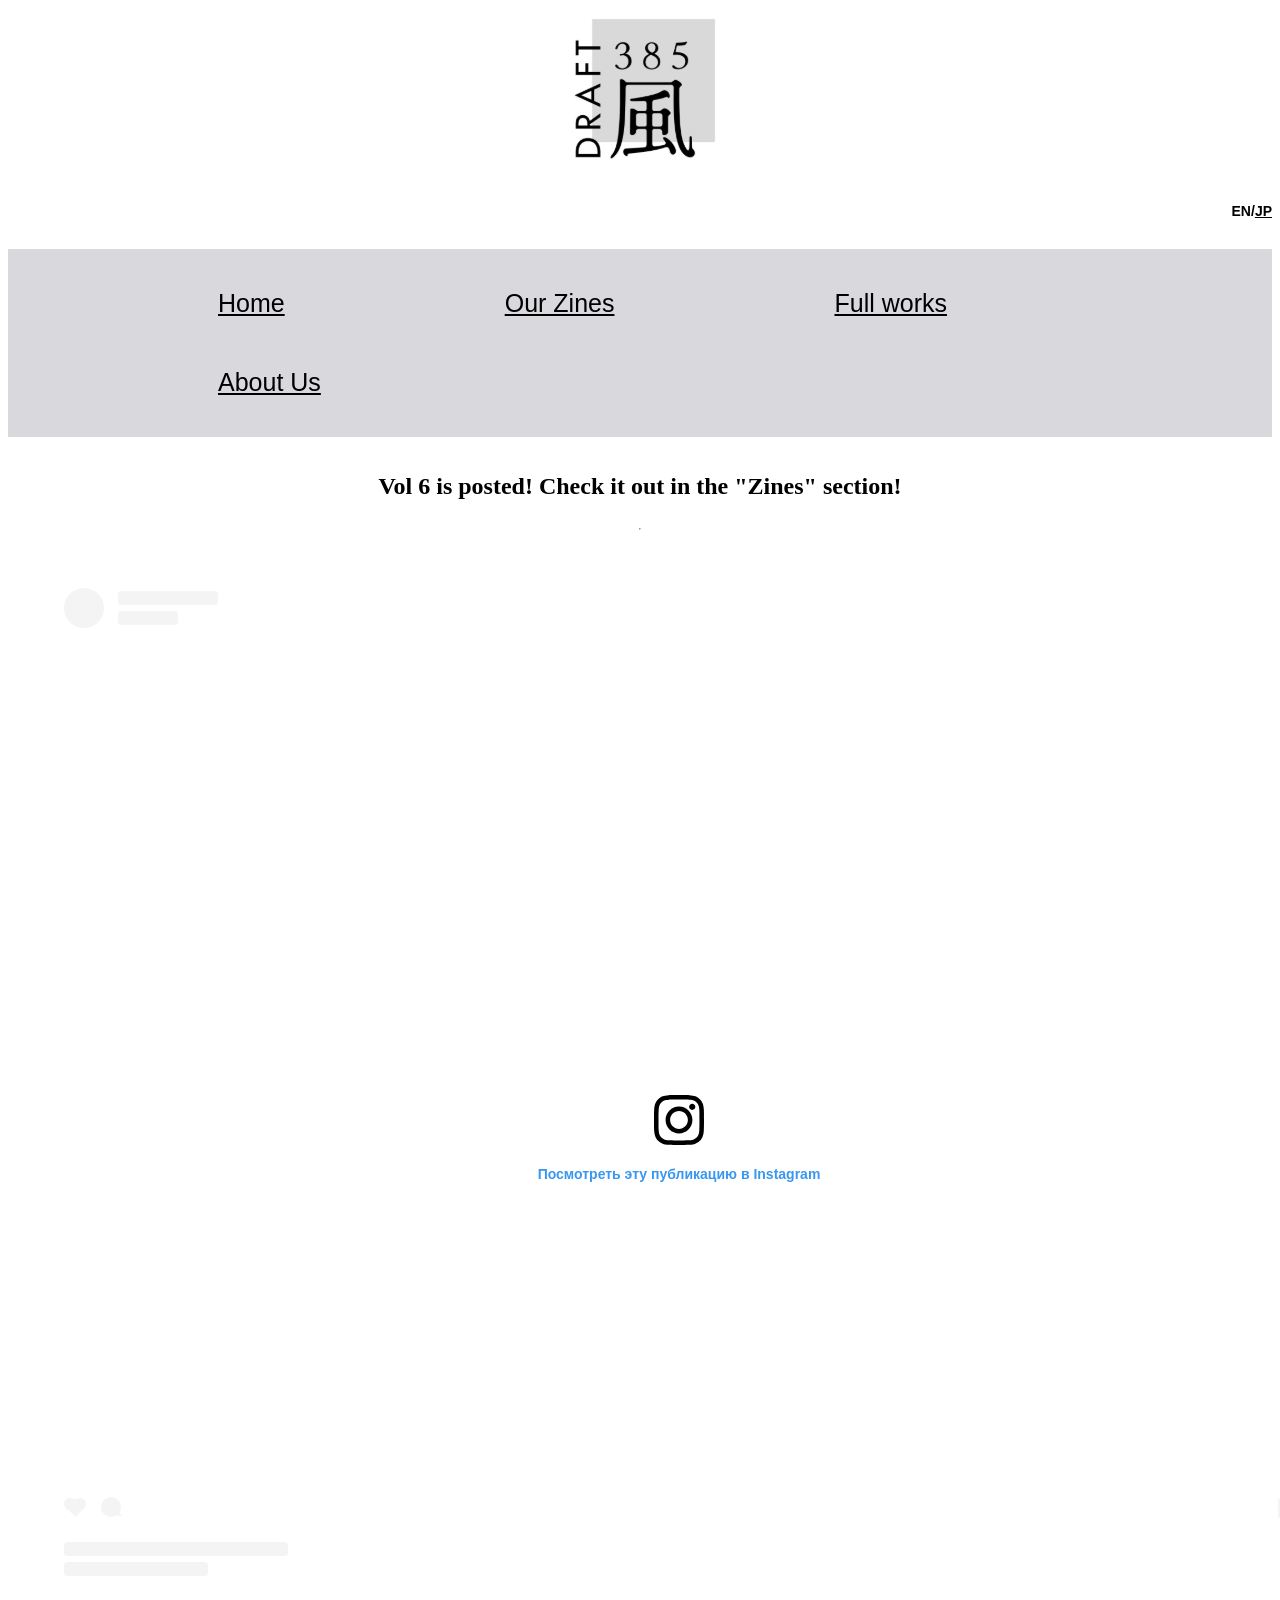
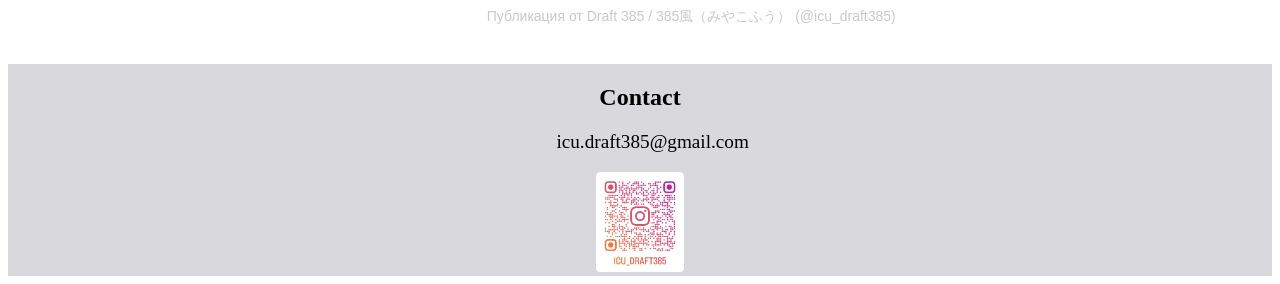
<file: index.html>
<!DOCTYPE html>
 <html lang="en">
  <head>
    <meta charset="UTF-8">
    <meta http-equiv="X-UA-Compatible" content="IE=edge">
    <meta name="viewport" content="width=device-width, initial-scale=1.0">
    <title>Draft 385</title>
    <link rel="stylesheet" href="stylesheet.css">
  </head>
  <body>
    <header><img src="Logo.png"></header>
    <h3> EN/<a href="ホーム.html">JP</a></h3>
    <nav class="navbar">
      <ul>
        <li><a href="Home.html">Home</a></li>
        <li><a href="Zines.html">Our Zines</a></li>
        <li><a href="Full Versions.html">Full works</a></li>
        <li><a href="About.html">About Us</a></li>
      </ul>
    </nav> 
      <h2>Vol 6 is posted! Check it out in the "Zines" section!</h2>
      <hr>
      <br>
      <blockquote class="instagram-media" data-instgrm-captioned 
      data-instgrm-permalink="https://www.instagram.com/p/DW5Sza8kzn1/?utm_source=ig_embed&amp;utm_campaign=loading" data-instgrm-version="14" 
      style=" background:#FFF; border:0; border-radius:3px;
       box-align: center; 
       width:-webkit-calc(100% - 2px); width:calc(100% - 2px);"><div style="padding:16px;"> <a href="https://www.instagram.com/p/DW5Sza8kzn1/?utm_source=ig_embed&amp;utm_campaign=loading" style=" background:#FFFFFF; line-height:0; padding:0 0; text-align:center; text-decoration:none; width:100%;" target="_blank"> <div style=" display: flex; flex-direction: row; align-items: center;"> <div style="background-color: #F4F4F4; border-radius: 50%; flex-grow: 0; height: 40px; margin-right: 14px; width: 40px;"></div> <div style="display: flex; flex-direction: column; flex-grow: 1; justify-content: center;"> <div style=" background-color: #F4F4F4; border-radius: 4px; flex-grow: 0; height: 14px; margin-bottom: 6px; width: 100px;"></div> <div style=" background-color: #F4F4F4; border-radius: 4px; flex-grow: 0; height: 14px; width: 60px;"></div></div></div><div style="padding: 19% 0;"></div> <div style="display:block; height:50px; margin:0 auto 12px; width:50px;"><svg width="50px" height="50px" viewBox="0 0 60 60" version="1.1" xmlns="https://www.w3.org/2000/svg" xmlns:xlink="https://www.w3.org/1999/xlink"><g stroke="none" stroke-width="1" fill="none" fill-rule="evenodd"><g transform="translate(-511.000000, -20.000000)" fill="#000000"><g><path d="M556.869,30.41 C554.814,30.41 553.148,32.076 553.148,34.131 C553.148,36.186 554.814,37.852 556.869,37.852 C558.924,37.852 560.59,36.186 560.59,34.131 C560.59,32.076 558.924,30.41 556.869,30.41 M541,60.657 C535.114,60.657 530.342,55.887 530.342,50 C530.342,44.114 535.114,39.342 541,39.342 C546.887,39.342 551.658,44.114 551.658,50 C551.658,55.887 546.887,60.657 541,60.657 M541,33.886 C532.1,33.886 524.886,41.1 524.886,50 C524.886,58.899 532.1,66.113 541,66.113 C549.9,66.113 557.115,58.899 557.115,50 C557.115,41.1 549.9,33.886 541,33.886 M565.378,62.101 C565.244,65.022 564.756,66.606 564.346,67.663 C563.803,69.06 563.154,70.057 562.106,71.106 C561.058,72.155 560.06,72.803 558.662,73.347 C557.607,73.757 556.021,74.244 553.102,74.378 C549.944,74.521 548.997,74.552 541,74.552 C533.003,74.552 532.056,74.521 528.898,74.378 C525.979,74.244 524.393,73.757 523.338,73.347 C521.94,72.803 520.942,72.155 519.894,71.106 C518.846,70.057 518.197,69.06 517.654,67.663 C517.244,66.606 516.755,65.022 516.623,62.101 C516.479,58.943 516.448,57.996 516.448,50 C516.448,42.003 516.479,41.056 516.623,37.899 C516.755,34.978 517.244,33.391 517.654,32.338 C518.197,30.938 518.846,29.942 519.894,28.894 C520.942,27.846 521.94,27.196 523.338,26.654 C524.393,26.244 525.979,25.756 528.898,25.623 C532.057,25.479 533.004,25.448 541,25.448 C548.997,25.448 549.943,25.479 553.102,25.623 C556.021,25.756 557.607,26.244 558.662,26.654 C560.06,27.196 561.058,27.846 562.106,28.894 C563.154,29.942 563.803,30.938 564.346,32.338 C564.756,33.391 565.244,34.978 565.378,37.899 C565.522,41.056 565.552,42.003 565.552,50 C565.552,57.996 565.522,58.943 565.378,62.101 M570.82,37.631 C570.674,34.438 570.167,32.258 569.425,30.349 C568.659,28.377 567.633,26.702 565.965,25.035 C564.297,23.368 562.623,22.342 560.652,21.575 C558.743,20.834 556.562,20.326 553.369,20.18 C550.169,20.033 549.148,20 541,20 C532.853,20 531.831,20.033 528.631,20.18 C525.438,20.326 523.257,20.834 521.349,21.575 C519.376,22.342 517.703,23.368 516.035,25.035 C514.368,26.702 513.342,28.377 512.574,30.349 C511.834,32.258 511.326,34.438 511.181,37.631 C511.035,40.831 511,41.851 511,50 C511,58.147 511.035,59.17 511.181,62.369 C511.326,65.562 511.834,67.743 512.574,69.651 C513.342,71.625 514.368,73.296 516.035,74.965 C517.703,76.634 519.376,77.658 521.349,78.425 C523.257,79.167 525.438,79.673 528.631,79.82 C531.831,79.965 532.853,80.001 541,80.001 C549.148,80.001 550.169,79.965 553.369,79.82 C556.562,79.673 558.743,79.167 560.652,78.425 C562.623,77.658 564.297,76.634 565.965,74.965 C567.633,73.296 568.659,71.625 569.425,69.651 C570.167,67.743 570.674,65.562 570.82,62.369 C570.966,59.17 571,58.147 571,50 C571,41.851 570.966,40.831 570.82,37.631"></path></g></g></g></svg></div><div style="padding-top: 8px;"> <div style=" color:#3897f0; font-family:Arial,sans-serif; font-size:14px; font-style:normal; font-weight:550; line-height:18px;">Посмотреть эту публикацию в Instagram</div></div><div style="padding: 12.5% 0;"></div> <div style="display: flex; flex-direction: row; margin-bottom: 14px; align-items: center;"><div> <div style="background-color: #F4F4F4; border-radius: 50%; height: 12.5px; width: 12.5px; transform: translateX(0px) translateY(7px);"></div> <div style="background-color: #F4F4F4; height: 12.5px; transform: rotate(-45deg) translateX(3px) translateY(1px); width: 12.5px; flex-grow: 0; margin-right: 14px; margin-left: 2px;"></div> <div style="background-color: #F4F4F4; border-radius: 50%; height: 12.5px; width: 12.5px; transform: translateX(9px) translateY(-18px);"></div></div><div style="margin-left: 8px;"> <div style=" background-color: #F4F4F4; border-radius: 50%; flex-grow: 0; height: 20px; width: 20px;"></div> <div style=" width: 0; height: 0; border-top: 2px solid transparent; border-left: 6px solid #f4f4f4; border-bottom: 2px solid transparent; transform: translateX(16px) translateY(-4px) rotate(30deg)"></div></div><div style="margin-left: auto;"> <div style=" width: 0px; border-top: 8px solid #F4F4F4; border-right: 8px solid transparent; transform: translateY(16px);"></div> <div style=" background-color: #F4F4F4; flex-grow: 0; height: 12px; width: 16px; transform: translateY(-4px);"></div> <div style=" width: 0; height: 0; border-top: 8px solid #F4F4F4; border-left: 8px solid transparent; transform: translateY(-4px) translateX(8px);"></div></div></div> <div style="display: flex; flex-direction: column; flex-grow: 1; justify-content: center; margin-bottom: 24px;"> <div style=" background-color: #F4F4F4; border-radius: 4px; flex-grow: 0; height: 14px; margin-bottom: 6px; width: 224px;"></div> <div style=" background-color: #F4F4F4; border-radius: 4px; flex-grow: 0; height: 14px; width: 144px;"></div></div></a><p style=" color:#c9c8cd; font-family:Arial,sans-serif; font-size:14px; line-height:17px; margin-bottom:0; margin-top:8px; overflow:hidden; padding:8px 0 7px; text-align:center; text-overflow:ellipsis; white-space:nowrap;"><a href="https://www.instagram.com/p/DW5Sza8kzn1/?utm_source=ig_embed&amp;utm_campaign=loading" style=" color:#c9c8cd; font-family:Arial,sans-serif; font-size:14px; font-style:normal; font-weight:normal; line-height:17px; text-decoration:none;" target="_blank">Публикация от Draft 385 / 385風（みやこふう） (@icu_draft385)</a></p></div></blockquote>
      <script async src="//www.instagram.com/embed.js"></script>
      
      <footer>
    <h2>Contact</h2>
    <p>icu.draft385@gmail.com</p>
    <a href="https://www.instagram.com/icu_draft385?utm_source=ig_web_button_share_sheet&igsh=ZDNlZDc0MzIxNw=="></a>
    <img src="icu_draft385_qr.png"
    height="100">
  </footer>  
  </body>
  </html>
</file>
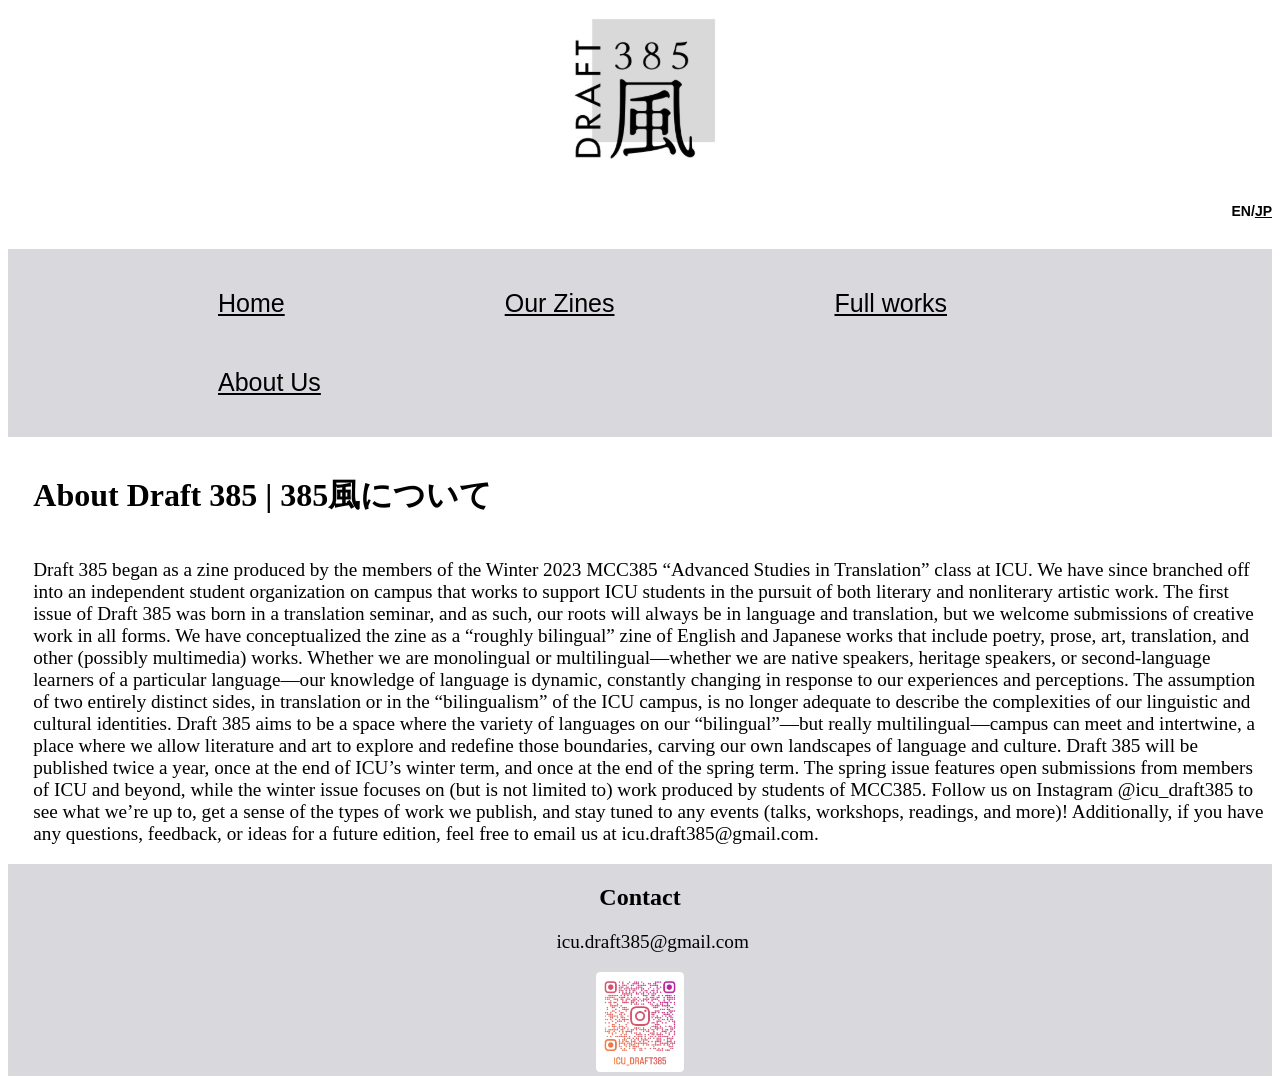
<file: About.html>
<!DOCTYPE html>
<html lang="en">
<head>
  <meta charset="UTF-8">
  <meta http-equiv="X-UA-Compatible" content="IE=edge">
  <meta name="viewport" content="width=device-width, initial-scale=1.0">
  <title>Draft 385</title>
  <link rel="stylesheet" href="stylesheet.css">
</head>
<body>
  <header><img src="Logo.png"></header>
  <h3> EN/<a href="紹介.html">JP</a></h3>
  <nav class="navbar">
    <ul>
      <li><a href="Home.html">Home</a></li>
      <li><a href="Zines.html">Our Zines</a></li>
      <li><a href="Full Versions.html">Full works</a></li>
      <li><a href="About.html">About Us</a></li>
      </ul>
    </nav>
  <h1>About Draft 385 | 385風について</h1>
<p>Draft 385 began as a zine produced by the members of the Winter 2023 MCC385 “Advanced Studies in Translation” class at ICU. We have since branched off into an independent student organization on campus that works to support ICU students in the pursuit of both literary and nonliterary artistic work.
The first issue of Draft 385 was born in a translation seminar, and as such, our roots will always be in language and translation, but we welcome submissions of creative work in all forms. We have conceptualized the zine as a “roughly bilingual” zine of English and Japanese works that include poetry, prose, art, translation, and other (possibly multimedia) works.
Whether we are monolingual or multilingual—whether we are native speakers, heritage speakers, or second-language learners of a particular language—our knowledge of language is dynamic, constantly changing in response to our experiences and perceptions. The assumption of two entirely distinct sides, in translation or in the “bilingualism” of the ICU campus, is no longer adequate to describe the complexities of our linguistic and cultural identities. Draft 385 aims to be a space where the variety of languages on our “bilingual”—but really multilingual—campus can meet and intertwine, a place where we allow literature and art to explore and redefine those boundaries, carving our own landscapes of language and culture.
Draft 385 will be published twice a year, once at the end of ICU’s winter term, and once at the end of the spring term. The spring issue features open submissions from members of ICU and beyond, while the winter issue focuses on (but is not limited to) work produced by students of MCC385.
Follow us on Instagram @icu_draft385 to see what we’re up to, get a sense of the types of work we publish, and stay tuned to any events (talks, workshops, readings, and more)! Additionally, if you have any questions, feedback, or ideas for a future edition, feel free to email us at icu.draft385@gmail.com.
</p>
  <footer>
    <h2>Contact</h2>
    <p>icu.draft385@gmail.com</p>
    <a href="https://www.instagram.com/icu_draft385?utm_source=ig_web_button_share_sheet&igsh=ZDNlZDc0MzIxNw=="></a>
    <img src="icu_draft385_qr.png"
    height="100"
    >
  </footer>
  </body>
</html>
</file>
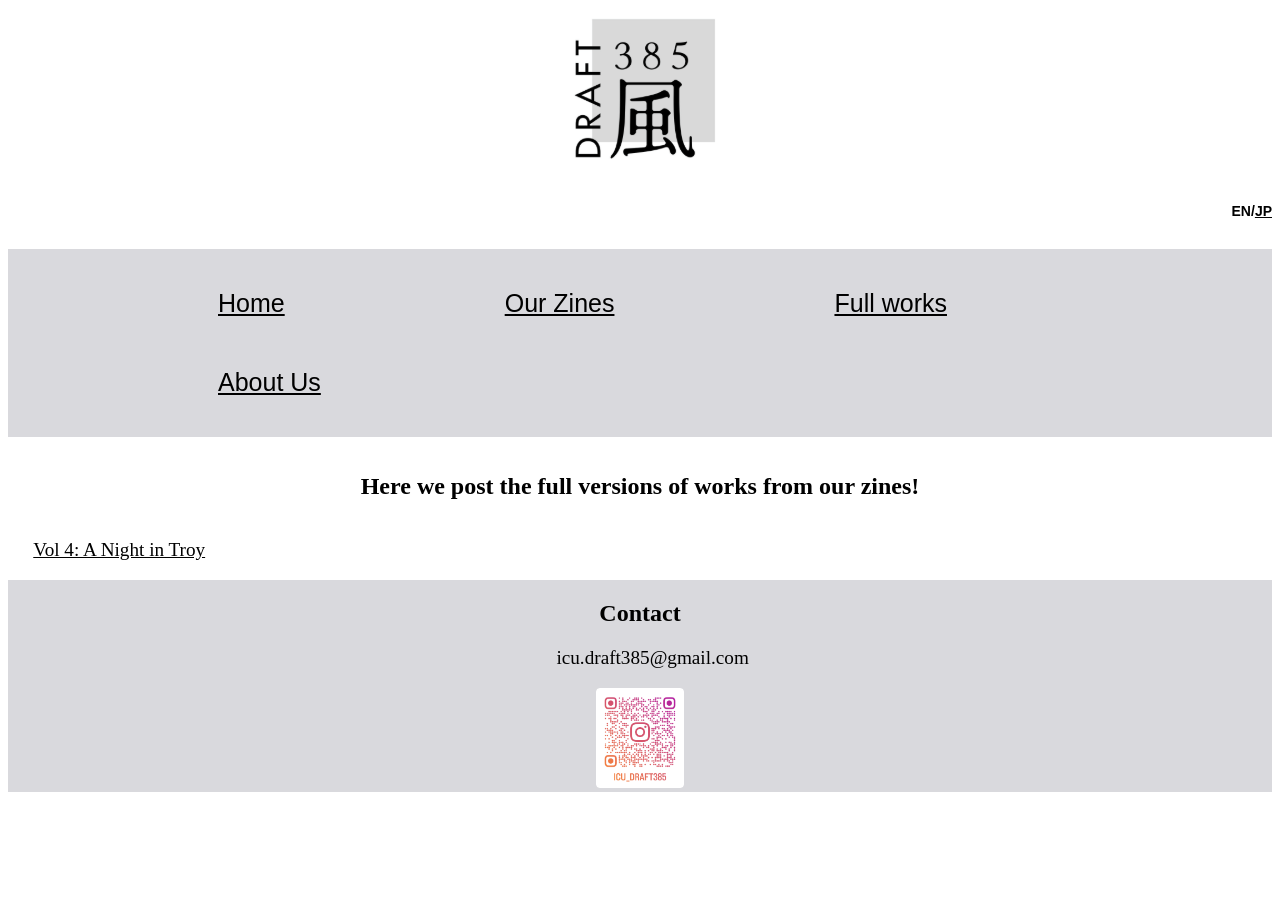
<file: Full Versions.html>
<!DOCTYPE html>
 <html lang="en">
 <html>
  <head>
    <meta charset="UTF-8">
    <meta http-equiv="X-UA-Compatible" content="IE=edge">
    <meta name="viewport" content="width=device-width, initial-scale=1.0">
    <title>Draft 385</title>
    <link rel="stylesheet" href="stylesheet.css">
  </head>
  <body>
    <header><img src="Logo.png"></header>
    <h3> EN/<a href="作品.html">JP</a></h3>
    <nav class="navbar">
      <ul>
        <li> <a href="Home.html">Home</a></li>
        <li><a href="Zines.html">Our Zines</a></li>
        <li><a href="Full Versions.html">Full works</a></li>
        <li><a href="About.html">About Us</a></li>
      </ul>
    </nav>
    <h2>Here we post the full versions of works from our zines!</h2>
    <p><a href="">Vol 4: A Night in Troy</a></p>
    <footer>
    <h2>Contact</h2>
    <p>icu.draft385@gmail.com</p>
    <a href="https://www.instagram.com/icu_draft385?utm_source=ig_web_button_share_sheet&igsh=ZDNlZDc0MzIxNw=="></a>
    <img src="icu_draft385_qr.png"
    height="100">
  </footer>
  </body>
 </html>
</file>
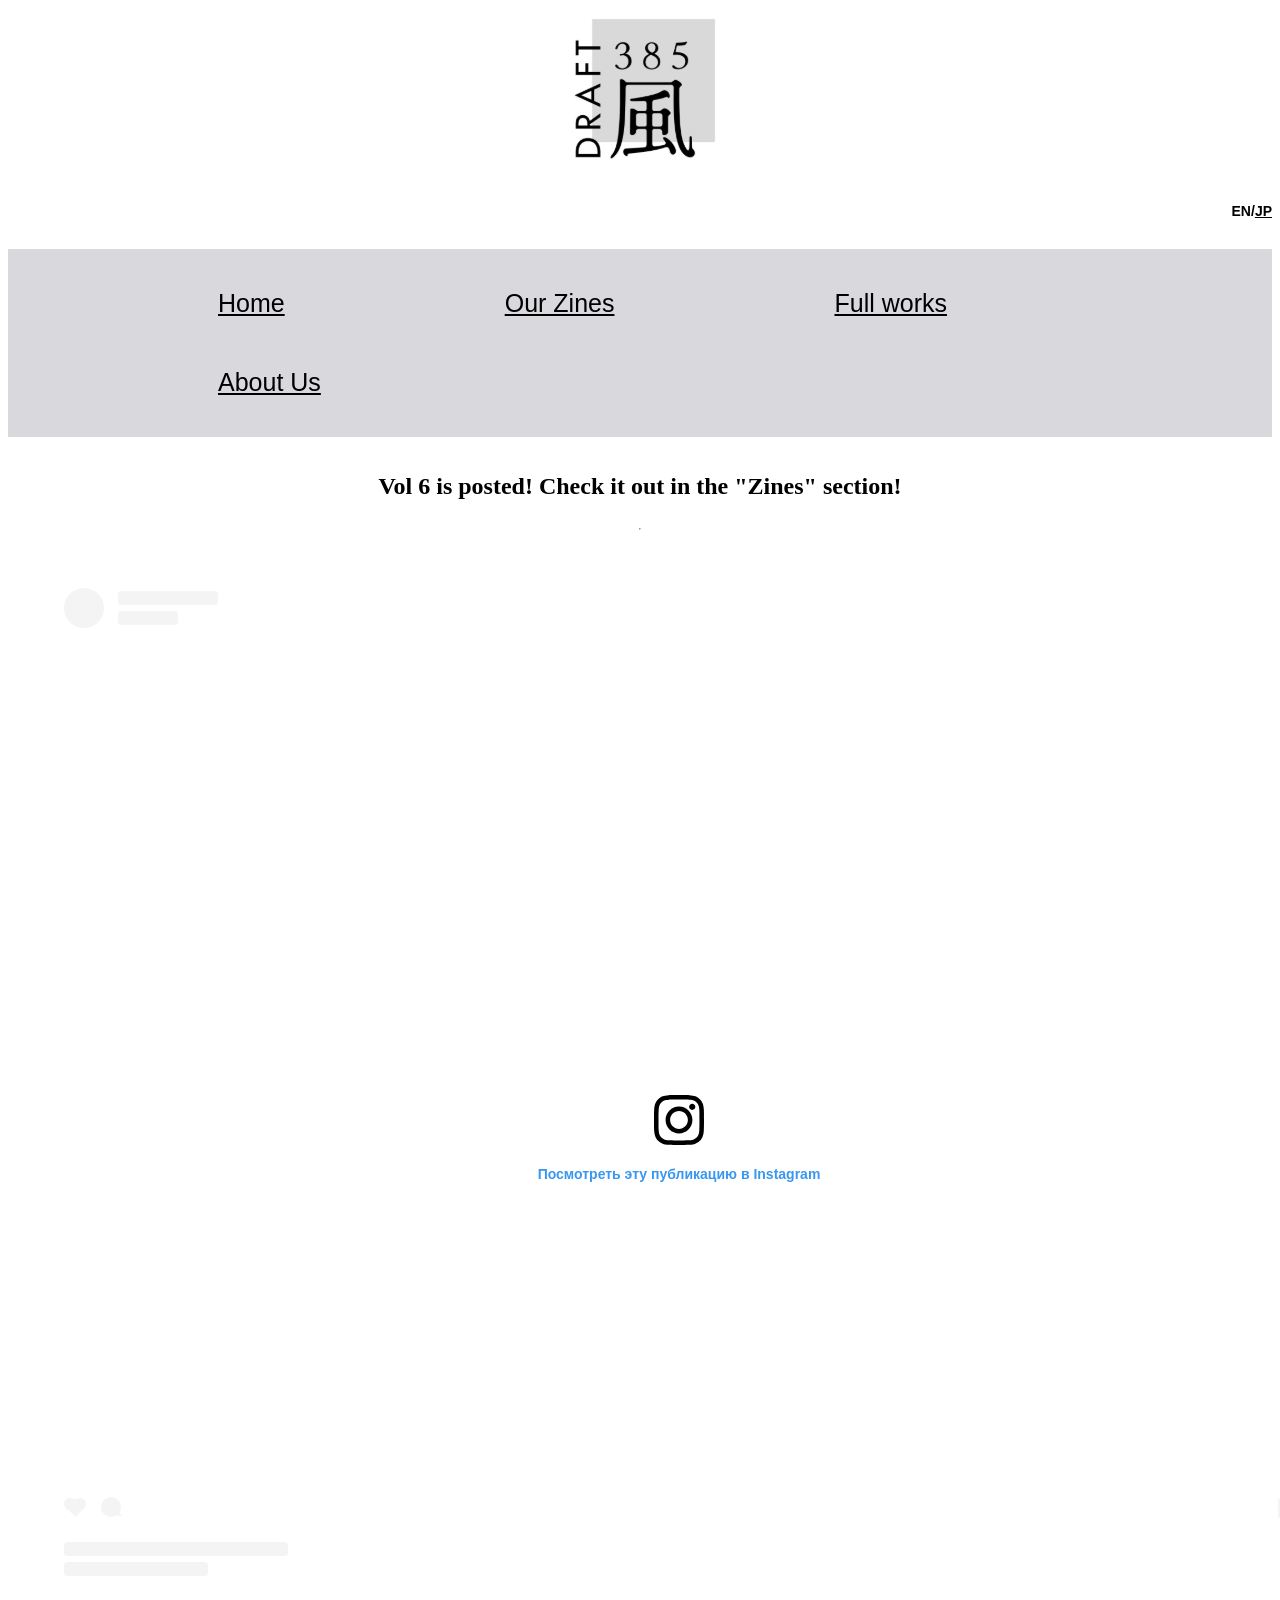
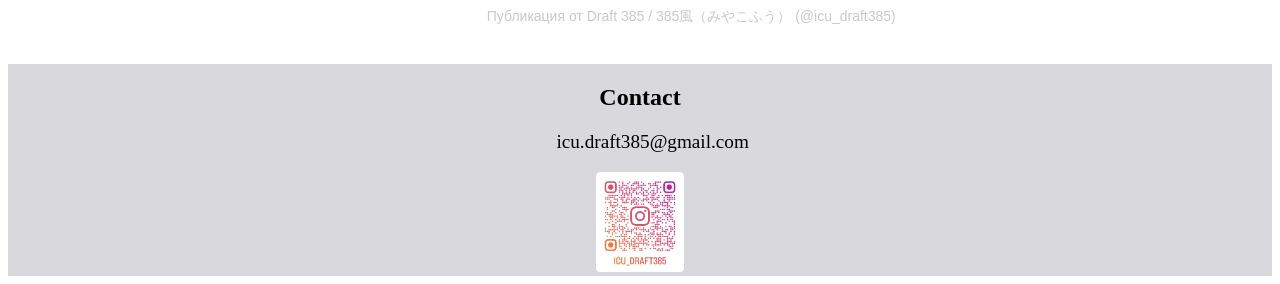
<file: Home.html>
<!DOCTYPE html>
 <html lang="en">
 <html>
  <head>
    <meta charset="UTF-8">
    <meta http-equiv="X-UA-Compatible" content="IE=edge">
    <meta name="viewport" content="width=device-width, initial-scale=1.0">
    <title>Draft 385</title>
    <link rel="stylesheet" href="stylesheet.css">
  </head>
  <body>
    <header><img src="Logo.png"></header>
    <h3> EN/<a href="ホーム.html">JP</a></h3>
    <nav class="navbar">
      <ul>
        <li><a href="Home.html">Home</a></li>
        <li><a href="Zines.html">Our Zines</a></li>
        <li><a href="Full Versions.html">Full works</a></li>
        <li><a href="About.html">About Us</a></li>
      </ul>
    </nav> 
      <h2>Vol 6 is posted! Check it out in the "Zines" section!</h2>
      <hr>
      <br>
      <blockquote class="instagram-media" data-instgrm-captioned 
      data-instgrm-permalink="https://www.instagram.com/p/DW5Sza8kzn1/?utm_source=ig_embed&amp;utm_campaign=loading" data-instgrm-version="14" 
      style=" background:#FFF; border:0; border-radius:3px;
       box-align: center; 
       width:-webkit-calc(100% - 2px); width:calc(100% - 2px);"><div style="padding:16px;"> <a href="https://www.instagram.com/p/DW5Sza8kzn1/?utm_source=ig_embed&amp;utm_campaign=loading" style=" background:#FFFFFF; line-height:0; padding:0 0; text-align:center; text-decoration:none; width:100%;" target="_blank"> <div style=" display: flex; flex-direction: row; align-items: center;"> <div style="background-color: #F4F4F4; border-radius: 50%; flex-grow: 0; height: 40px; margin-right: 14px; width: 40px;"></div> <div style="display: flex; flex-direction: column; flex-grow: 1; justify-content: center;"> <div style=" background-color: #F4F4F4; border-radius: 4px; flex-grow: 0; height: 14px; margin-bottom: 6px; width: 100px;"></div> <div style=" background-color: #F4F4F4; border-radius: 4px; flex-grow: 0; height: 14px; width: 60px;"></div></div></div><div style="padding: 19% 0;"></div> <div style="display:block; height:50px; margin:0 auto 12px; width:50px;"><svg width="50px" height="50px" viewBox="0 0 60 60" version="1.1" xmlns="https://www.w3.org/2000/svg" xmlns:xlink="https://www.w3.org/1999/xlink"><g stroke="none" stroke-width="1" fill="none" fill-rule="evenodd"><g transform="translate(-511.000000, -20.000000)" fill="#000000"><g><path d="M556.869,30.41 C554.814,30.41 553.148,32.076 553.148,34.131 C553.148,36.186 554.814,37.852 556.869,37.852 C558.924,37.852 560.59,36.186 560.59,34.131 C560.59,32.076 558.924,30.41 556.869,30.41 M541,60.657 C535.114,60.657 530.342,55.887 530.342,50 C530.342,44.114 535.114,39.342 541,39.342 C546.887,39.342 551.658,44.114 551.658,50 C551.658,55.887 546.887,60.657 541,60.657 M541,33.886 C532.1,33.886 524.886,41.1 524.886,50 C524.886,58.899 532.1,66.113 541,66.113 C549.9,66.113 557.115,58.899 557.115,50 C557.115,41.1 549.9,33.886 541,33.886 M565.378,62.101 C565.244,65.022 564.756,66.606 564.346,67.663 C563.803,69.06 563.154,70.057 562.106,71.106 C561.058,72.155 560.06,72.803 558.662,73.347 C557.607,73.757 556.021,74.244 553.102,74.378 C549.944,74.521 548.997,74.552 541,74.552 C533.003,74.552 532.056,74.521 528.898,74.378 C525.979,74.244 524.393,73.757 523.338,73.347 C521.94,72.803 520.942,72.155 519.894,71.106 C518.846,70.057 518.197,69.06 517.654,67.663 C517.244,66.606 516.755,65.022 516.623,62.101 C516.479,58.943 516.448,57.996 516.448,50 C516.448,42.003 516.479,41.056 516.623,37.899 C516.755,34.978 517.244,33.391 517.654,32.338 C518.197,30.938 518.846,29.942 519.894,28.894 C520.942,27.846 521.94,27.196 523.338,26.654 C524.393,26.244 525.979,25.756 528.898,25.623 C532.057,25.479 533.004,25.448 541,25.448 C548.997,25.448 549.943,25.479 553.102,25.623 C556.021,25.756 557.607,26.244 558.662,26.654 C560.06,27.196 561.058,27.846 562.106,28.894 C563.154,29.942 563.803,30.938 564.346,32.338 C564.756,33.391 565.244,34.978 565.378,37.899 C565.522,41.056 565.552,42.003 565.552,50 C565.552,57.996 565.522,58.943 565.378,62.101 M570.82,37.631 C570.674,34.438 570.167,32.258 569.425,30.349 C568.659,28.377 567.633,26.702 565.965,25.035 C564.297,23.368 562.623,22.342 560.652,21.575 C558.743,20.834 556.562,20.326 553.369,20.18 C550.169,20.033 549.148,20 541,20 C532.853,20 531.831,20.033 528.631,20.18 C525.438,20.326 523.257,20.834 521.349,21.575 C519.376,22.342 517.703,23.368 516.035,25.035 C514.368,26.702 513.342,28.377 512.574,30.349 C511.834,32.258 511.326,34.438 511.181,37.631 C511.035,40.831 511,41.851 511,50 C511,58.147 511.035,59.17 511.181,62.369 C511.326,65.562 511.834,67.743 512.574,69.651 C513.342,71.625 514.368,73.296 516.035,74.965 C517.703,76.634 519.376,77.658 521.349,78.425 C523.257,79.167 525.438,79.673 528.631,79.82 C531.831,79.965 532.853,80.001 541,80.001 C549.148,80.001 550.169,79.965 553.369,79.82 C556.562,79.673 558.743,79.167 560.652,78.425 C562.623,77.658 564.297,76.634 565.965,74.965 C567.633,73.296 568.659,71.625 569.425,69.651 C570.167,67.743 570.674,65.562 570.82,62.369 C570.966,59.17 571,58.147 571,50 C571,41.851 570.966,40.831 570.82,37.631"></path></g></g></g></svg></div><div style="padding-top: 8px;"> <div style=" color:#3897f0; font-family:Arial,sans-serif; font-size:14px; font-style:normal; font-weight:550; line-height:18px;">Посмотреть эту публикацию в Instagram</div></div><div style="padding: 12.5% 0;"></div> <div style="display: flex; flex-direction: row; margin-bottom: 14px; align-items: center;"><div> <div style="background-color: #F4F4F4; border-radius: 50%; height: 12.5px; width: 12.5px; transform: translateX(0px) translateY(7px);"></div> <div style="background-color: #F4F4F4; height: 12.5px; transform: rotate(-45deg) translateX(3px) translateY(1px); width: 12.5px; flex-grow: 0; margin-right: 14px; margin-left: 2px;"></div> <div style="background-color: #F4F4F4; border-radius: 50%; height: 12.5px; width: 12.5px; transform: translateX(9px) translateY(-18px);"></div></div><div style="margin-left: 8px;"> <div style=" background-color: #F4F4F4; border-radius: 50%; flex-grow: 0; height: 20px; width: 20px;"></div> <div style=" width: 0; height: 0; border-top: 2px solid transparent; border-left: 6px solid #f4f4f4; border-bottom: 2px solid transparent; transform: translateX(16px) translateY(-4px) rotate(30deg)"></div></div><div style="margin-left: auto;"> <div style=" width: 0px; border-top: 8px solid #F4F4F4; border-right: 8px solid transparent; transform: translateY(16px);"></div> <div style=" background-color: #F4F4F4; flex-grow: 0; height: 12px; width: 16px; transform: translateY(-4px);"></div> <div style=" width: 0; height: 0; border-top: 8px solid #F4F4F4; border-left: 8px solid transparent; transform: translateY(-4px) translateX(8px);"></div></div></div> <div style="display: flex; flex-direction: column; flex-grow: 1; justify-content: center; margin-bottom: 24px;"> <div style=" background-color: #F4F4F4; border-radius: 4px; flex-grow: 0; height: 14px; margin-bottom: 6px; width: 224px;"></div> <div style=" background-color: #F4F4F4; border-radius: 4px; flex-grow: 0; height: 14px; width: 144px;"></div></div></a><p style=" color:#c9c8cd; font-family:Arial,sans-serif; font-size:14px; line-height:17px; margin-bottom:0; margin-top:8px; overflow:hidden; padding:8px 0 7px; text-align:center; text-overflow:ellipsis; white-space:nowrap;"><a href="https://www.instagram.com/p/DW5Sza8kzn1/?utm_source=ig_embed&amp;utm_campaign=loading" style=" color:#c9c8cd; font-family:Arial,sans-serif; font-size:14px; font-style:normal; font-weight:normal; line-height:17px; text-decoration:none;" target="_blank">Публикация от Draft 385 / 385風（みやこふう） (@icu_draft385)</a></p></div></blockquote>
      <script async src="//www.instagram.com/embed.js"></script>
      
      <footer>
    <h2>Contact</h2>
    <p>icu.draft385@gmail.com</p>
    <a href="https://www.instagram.com/icu_draft385?utm_source=ig_web_button_share_sheet&igsh=ZDNlZDc0MzIxNw=="></a>
    <img src="icu_draft385_qr.png"
    height="100">
  </footer>  
  </body>
  </html>
</file>
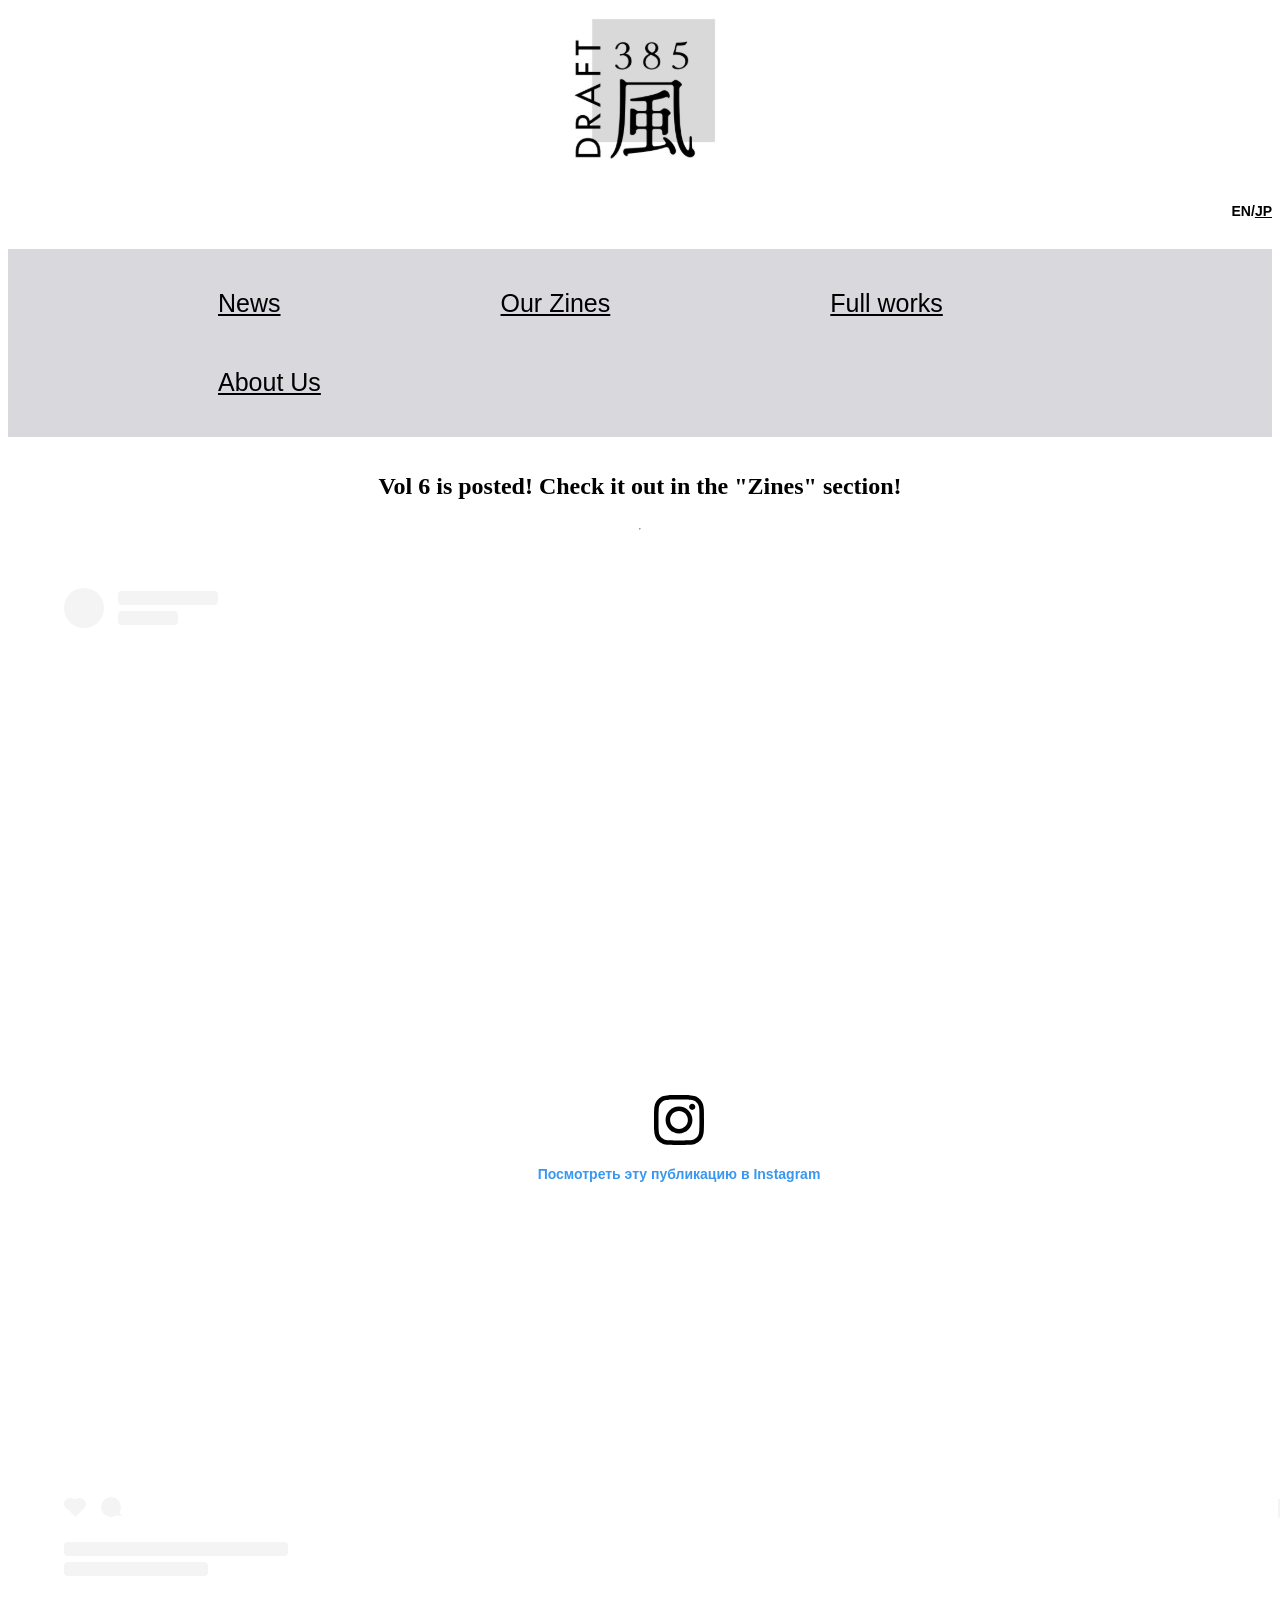
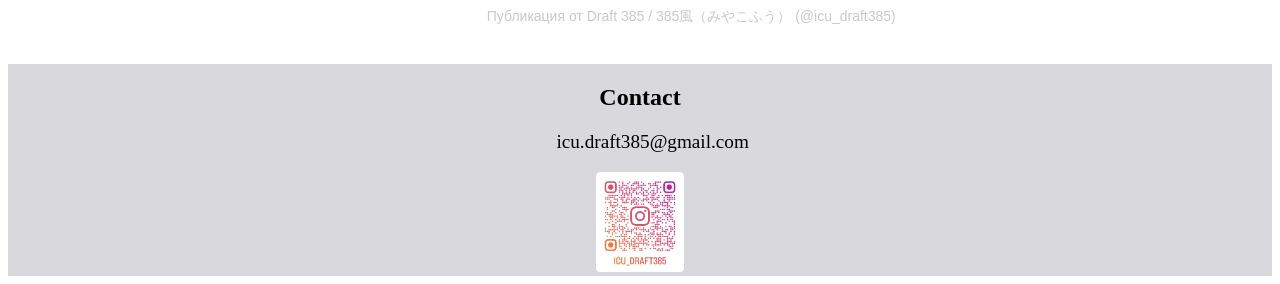
<file: News.html>
<!DOCTYPE html>
 <html lang="en">
 <html>
  <head>
    <meta charset="UTF-8">
    <meta http-equiv="X-UA-Compatible" content="IE=edge">
    <meta name="viewport" content="width=device-width, initial-scale=1.0">
    <title>Draft 385</title>
    <link rel="stylesheet" href="stylesheet.css">
  </head>
  <body>
    <header><img src="Logo.png"></header>
    <h3> EN/<a href="ニュース.html">JP</a></h3>
    <nav class="navbar">
      <ul>
        <li><a href="News.html">News</a></li>
        <li><a href="Zines.html">Our Zines</a></li>
        <li><a href="Full Versions.html">Full works</a></li>
        <li><a href="About.html">About Us</a></li>
      </ul>
    </nav> 
      <h2>Vol 6 is posted! Check it out in the "Zines" section!</h2>
      <hr>
      <br>
      <blockquote class="instagram-media" data-instgrm-captioned 
      data-instgrm-permalink="https://www.instagram.com/p/DW5Sza8kzn1/?utm_source=ig_embed&amp;utm_campaign=loading" data-instgrm-version="14" 
      style=" background:#FFF; border:0; border-radius:3px;
       box-align: center; 
       width:-webkit-calc(100% - 2px); width:calc(100% - 2px);"><div style="padding:16px;"> <a href="https://www.instagram.com/p/DW5Sza8kzn1/?utm_source=ig_embed&amp;utm_campaign=loading" style=" background:#FFFFFF; line-height:0; padding:0 0; text-align:center; text-decoration:none; width:100%;" target="_blank"> <div style=" display: flex; flex-direction: row; align-items: center;"> <div style="background-color: #F4F4F4; border-radius: 50%; flex-grow: 0; height: 40px; margin-right: 14px; width: 40px;"></div> <div style="display: flex; flex-direction: column; flex-grow: 1; justify-content: center;"> <div style=" background-color: #F4F4F4; border-radius: 4px; flex-grow: 0; height: 14px; margin-bottom: 6px; width: 100px;"></div> <div style=" background-color: #F4F4F4; border-radius: 4px; flex-grow: 0; height: 14px; width: 60px;"></div></div></div><div style="padding: 19% 0;"></div> <div style="display:block; height:50px; margin:0 auto 12px; width:50px;"><svg width="50px" height="50px" viewBox="0 0 60 60" version="1.1" xmlns="https://www.w3.org/2000/svg" xmlns:xlink="https://www.w3.org/1999/xlink"><g stroke="none" stroke-width="1" fill="none" fill-rule="evenodd"><g transform="translate(-511.000000, -20.000000)" fill="#000000"><g><path d="M556.869,30.41 C554.814,30.41 553.148,32.076 553.148,34.131 C553.148,36.186 554.814,37.852 556.869,37.852 C558.924,37.852 560.59,36.186 560.59,34.131 C560.59,32.076 558.924,30.41 556.869,30.41 M541,60.657 C535.114,60.657 530.342,55.887 530.342,50 C530.342,44.114 535.114,39.342 541,39.342 C546.887,39.342 551.658,44.114 551.658,50 C551.658,55.887 546.887,60.657 541,60.657 M541,33.886 C532.1,33.886 524.886,41.1 524.886,50 C524.886,58.899 532.1,66.113 541,66.113 C549.9,66.113 557.115,58.899 557.115,50 C557.115,41.1 549.9,33.886 541,33.886 M565.378,62.101 C565.244,65.022 564.756,66.606 564.346,67.663 C563.803,69.06 563.154,70.057 562.106,71.106 C561.058,72.155 560.06,72.803 558.662,73.347 C557.607,73.757 556.021,74.244 553.102,74.378 C549.944,74.521 548.997,74.552 541,74.552 C533.003,74.552 532.056,74.521 528.898,74.378 C525.979,74.244 524.393,73.757 523.338,73.347 C521.94,72.803 520.942,72.155 519.894,71.106 C518.846,70.057 518.197,69.06 517.654,67.663 C517.244,66.606 516.755,65.022 516.623,62.101 C516.479,58.943 516.448,57.996 516.448,50 C516.448,42.003 516.479,41.056 516.623,37.899 C516.755,34.978 517.244,33.391 517.654,32.338 C518.197,30.938 518.846,29.942 519.894,28.894 C520.942,27.846 521.94,27.196 523.338,26.654 C524.393,26.244 525.979,25.756 528.898,25.623 C532.057,25.479 533.004,25.448 541,25.448 C548.997,25.448 549.943,25.479 553.102,25.623 C556.021,25.756 557.607,26.244 558.662,26.654 C560.06,27.196 561.058,27.846 562.106,28.894 C563.154,29.942 563.803,30.938 564.346,32.338 C564.756,33.391 565.244,34.978 565.378,37.899 C565.522,41.056 565.552,42.003 565.552,50 C565.552,57.996 565.522,58.943 565.378,62.101 M570.82,37.631 C570.674,34.438 570.167,32.258 569.425,30.349 C568.659,28.377 567.633,26.702 565.965,25.035 C564.297,23.368 562.623,22.342 560.652,21.575 C558.743,20.834 556.562,20.326 553.369,20.18 C550.169,20.033 549.148,20 541,20 C532.853,20 531.831,20.033 528.631,20.18 C525.438,20.326 523.257,20.834 521.349,21.575 C519.376,22.342 517.703,23.368 516.035,25.035 C514.368,26.702 513.342,28.377 512.574,30.349 C511.834,32.258 511.326,34.438 511.181,37.631 C511.035,40.831 511,41.851 511,50 C511,58.147 511.035,59.17 511.181,62.369 C511.326,65.562 511.834,67.743 512.574,69.651 C513.342,71.625 514.368,73.296 516.035,74.965 C517.703,76.634 519.376,77.658 521.349,78.425 C523.257,79.167 525.438,79.673 528.631,79.82 C531.831,79.965 532.853,80.001 541,80.001 C549.148,80.001 550.169,79.965 553.369,79.82 C556.562,79.673 558.743,79.167 560.652,78.425 C562.623,77.658 564.297,76.634 565.965,74.965 C567.633,73.296 568.659,71.625 569.425,69.651 C570.167,67.743 570.674,65.562 570.82,62.369 C570.966,59.17 571,58.147 571,50 C571,41.851 570.966,40.831 570.82,37.631"></path></g></g></g></svg></div><div style="padding-top: 8px;"> <div style=" color:#3897f0; font-family:Arial,sans-serif; font-size:14px; font-style:normal; font-weight:550; line-height:18px;">Посмотреть эту публикацию в Instagram</div></div><div style="padding: 12.5% 0;"></div> <div style="display: flex; flex-direction: row; margin-bottom: 14px; align-items: center;"><div> <div style="background-color: #F4F4F4; border-radius: 50%; height: 12.5px; width: 12.5px; transform: translateX(0px) translateY(7px);"></div> <div style="background-color: #F4F4F4; height: 12.5px; transform: rotate(-45deg) translateX(3px) translateY(1px); width: 12.5px; flex-grow: 0; margin-right: 14px; margin-left: 2px;"></div> <div style="background-color: #F4F4F4; border-radius: 50%; height: 12.5px; width: 12.5px; transform: translateX(9px) translateY(-18px);"></div></div><div style="margin-left: 8px;"> <div style=" background-color: #F4F4F4; border-radius: 50%; flex-grow: 0; height: 20px; width: 20px;"></div> <div style=" width: 0; height: 0; border-top: 2px solid transparent; border-left: 6px solid #f4f4f4; border-bottom: 2px solid transparent; transform: translateX(16px) translateY(-4px) rotate(30deg)"></div></div><div style="margin-left: auto;"> <div style=" width: 0px; border-top: 8px solid #F4F4F4; border-right: 8px solid transparent; transform: translateY(16px);"></div> <div style=" background-color: #F4F4F4; flex-grow: 0; height: 12px; width: 16px; transform: translateY(-4px);"></div> <div style=" width: 0; height: 0; border-top: 8px solid #F4F4F4; border-left: 8px solid transparent; transform: translateY(-4px) translateX(8px);"></div></div></div> <div style="display: flex; flex-direction: column; flex-grow: 1; justify-content: center; margin-bottom: 24px;"> <div style=" background-color: #F4F4F4; border-radius: 4px; flex-grow: 0; height: 14px; margin-bottom: 6px; width: 224px;"></div> <div style=" background-color: #F4F4F4; border-radius: 4px; flex-grow: 0; height: 14px; width: 144px;"></div></div></a><p style=" color:#c9c8cd; font-family:Arial,sans-serif; font-size:14px; line-height:17px; margin-bottom:0; margin-top:8px; overflow:hidden; padding:8px 0 7px; text-align:center; text-overflow:ellipsis; white-space:nowrap;"><a href="https://www.instagram.com/p/DW5Sza8kzn1/?utm_source=ig_embed&amp;utm_campaign=loading" style=" color:#c9c8cd; font-family:Arial,sans-serif; font-size:14px; font-style:normal; font-weight:normal; line-height:17px; text-decoration:none;" target="_blank">Публикация от Draft 385 / 385風（みやこふう） (@icu_draft385)</a></p></div></blockquote>
      <script async src="//www.instagram.com/embed.js"></script>
      
      <footer>
    <h2>Contact</h2>
    <p>icu.draft385@gmail.com</p>
    <a href="https://www.instagram.com/icu_draft385?utm_source=ig_web_button_share_sheet&igsh=ZDNlZDc0MzIxNw=="></a>
    <img src="icu_draft385_qr.png"
    height="100">
  </footer>  
  </body>
  </html>
</file>
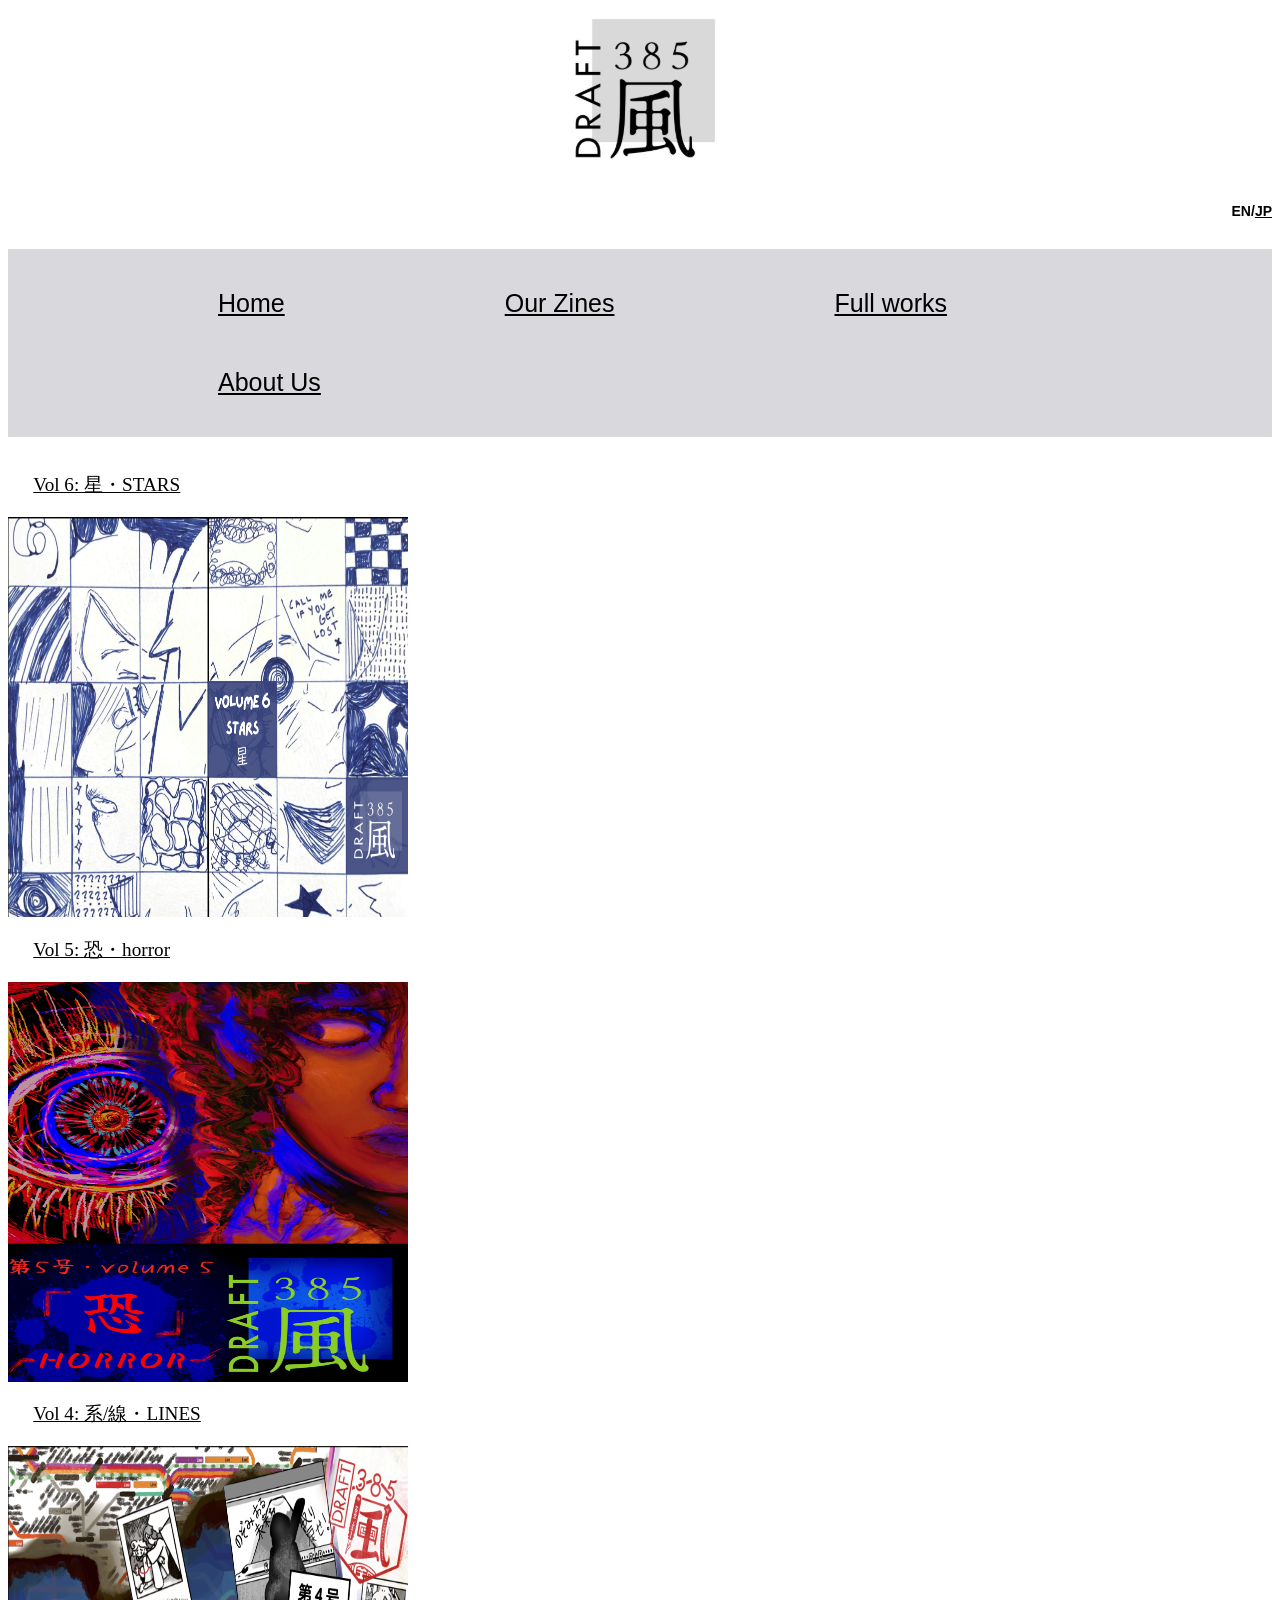
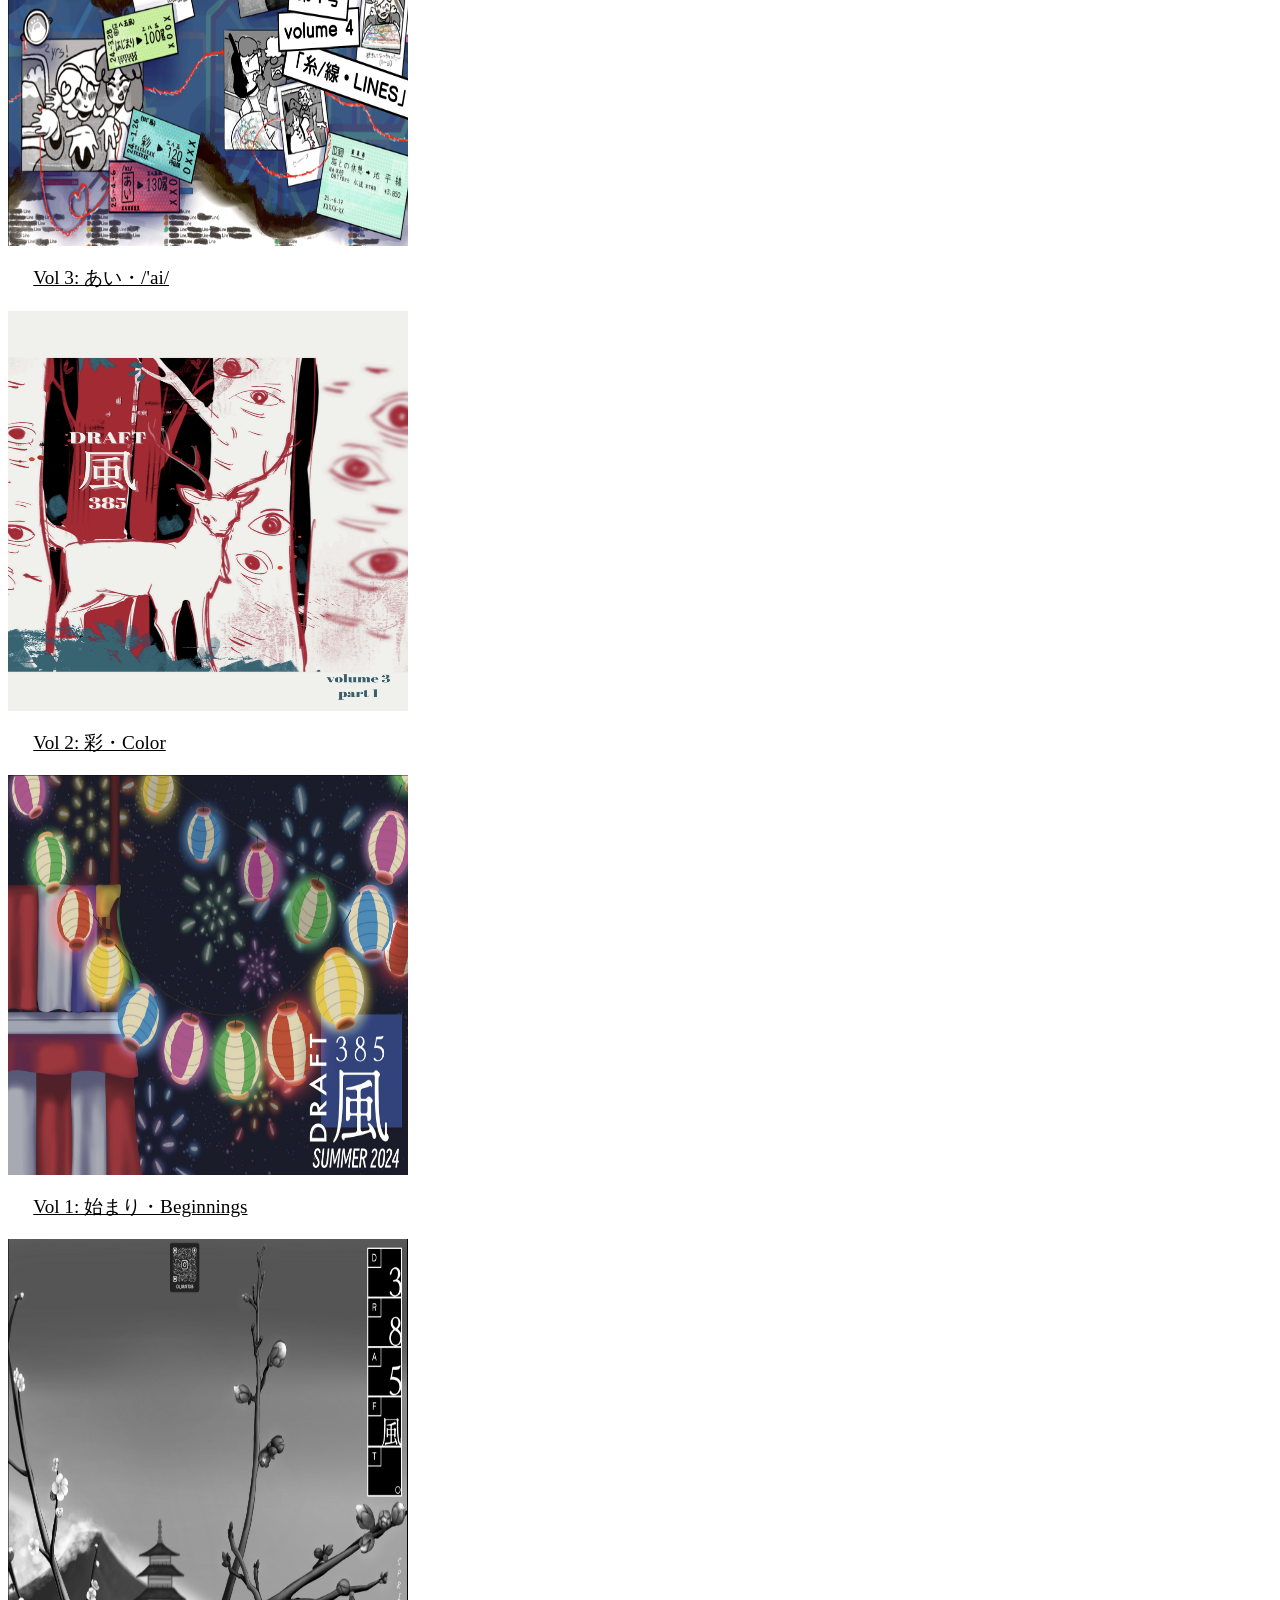
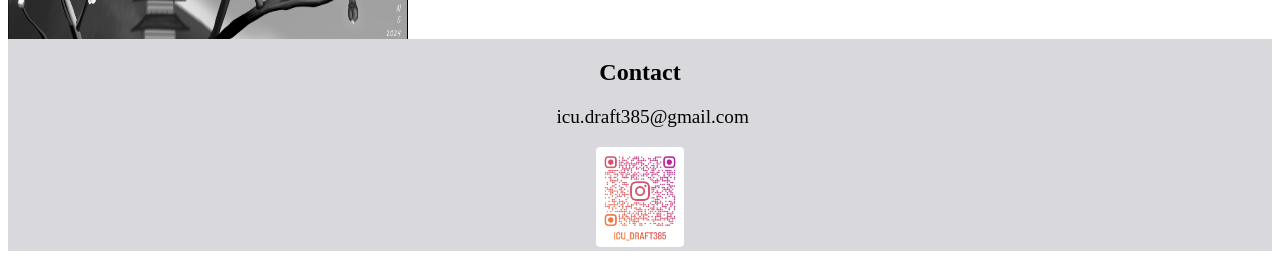
<file: Zines.html>
<!DOCTYPE html>
 <html lang="en">
 <html>
  <head>
    <meta charset="UTF-8">
    <meta http-equiv="X-UA-Compatible" content="IE=edge">
    <meta name="viewport" content="width=device-width, initial-scale=1.0">
    <title>Draft 385</title>
    <link rel="stylesheet" href="stylesheet.css">
  </head>
  <body>
    <header><img src="Logo.png"></header>
    <h3> EN/<a href="ジーン.html">JP</a></h3>
    <nav class="navbar">
      <ul>
        <li> <a href="Home.html">Home</a></li>
        <li><a href="Zines.html">Our Zines</a></li>
        <li><a href="Full Versions.html">Full works</a></li>
        <li><a href="About.html">About Us</a></li>
      </ul>
    </nav>
  <p><a href="https://drive.google.com/file/d/1XuIxwpVcMdfjSMA19Uoa8TMhn25l44s6/view?usp=drive_link">Vol 6: 星・STARS</a></p> 
  <img src="Cover 6.png" height=400 width=400>
  <p><a href="https://drive.google.com/file/d/1mp2u1h-w1IcRoud0vp8oz8MhenM1_7Tq/view?usp=drive_link">Vol 5: 恐・horror</a></p>
  <img src="Cover 5.jpg" height=400 width=400>
  <p><a href="https://drive.google.com/file/d/1GXPE2mwuDb_y2C-EmR848cfV5uklc52o/view?usp=drive_link">Vol 4: 系/線・LINES</a></p>
  <img src="Cover 4.png" height=400 width=400>
  <p><a href="https://drive.google.com/file/d/1HSPxz8SERSyiQxKwbKNxDc78fD0r3fp7/view?usp=drive_link">Vol 3: あい・/'ai/</a></p>
  <img src= "Cover 3.png" height=400 width=400>
  <p><a href="https://drive.google.com/file/d/1odiARNKvkTlkZq-URdFDYzdX4HGVS0dj/view?usp=drive_link">Vol 2: 彩・Color</a></p>
  <img src="Cover 2.png" height=400 width=400>
  <p><a href="https://drive.google.com/file/d/1N7UICfrYsnWLY2INRvl0pZ9TbVnqGrPN/view?usp=drive_link">Vol 1: 始まり・Beginnings</a></p>
  <img src="Cover 1.png" height=400 width=400>
      <footer>
  </body>
     <footer>
    <h2>Contact</h2>
    <p>icu.draft385@gmail.com</p>
    <a href="https://www.instagram.com/icu_draft385?utm_source=ig_web_button_share_sheet&igsh=ZDNlZDc0MzIxNw=="></a>
    <img src="icu_draft385_qr.png"
    height="100">
  </footer> 
 </html>
</file>
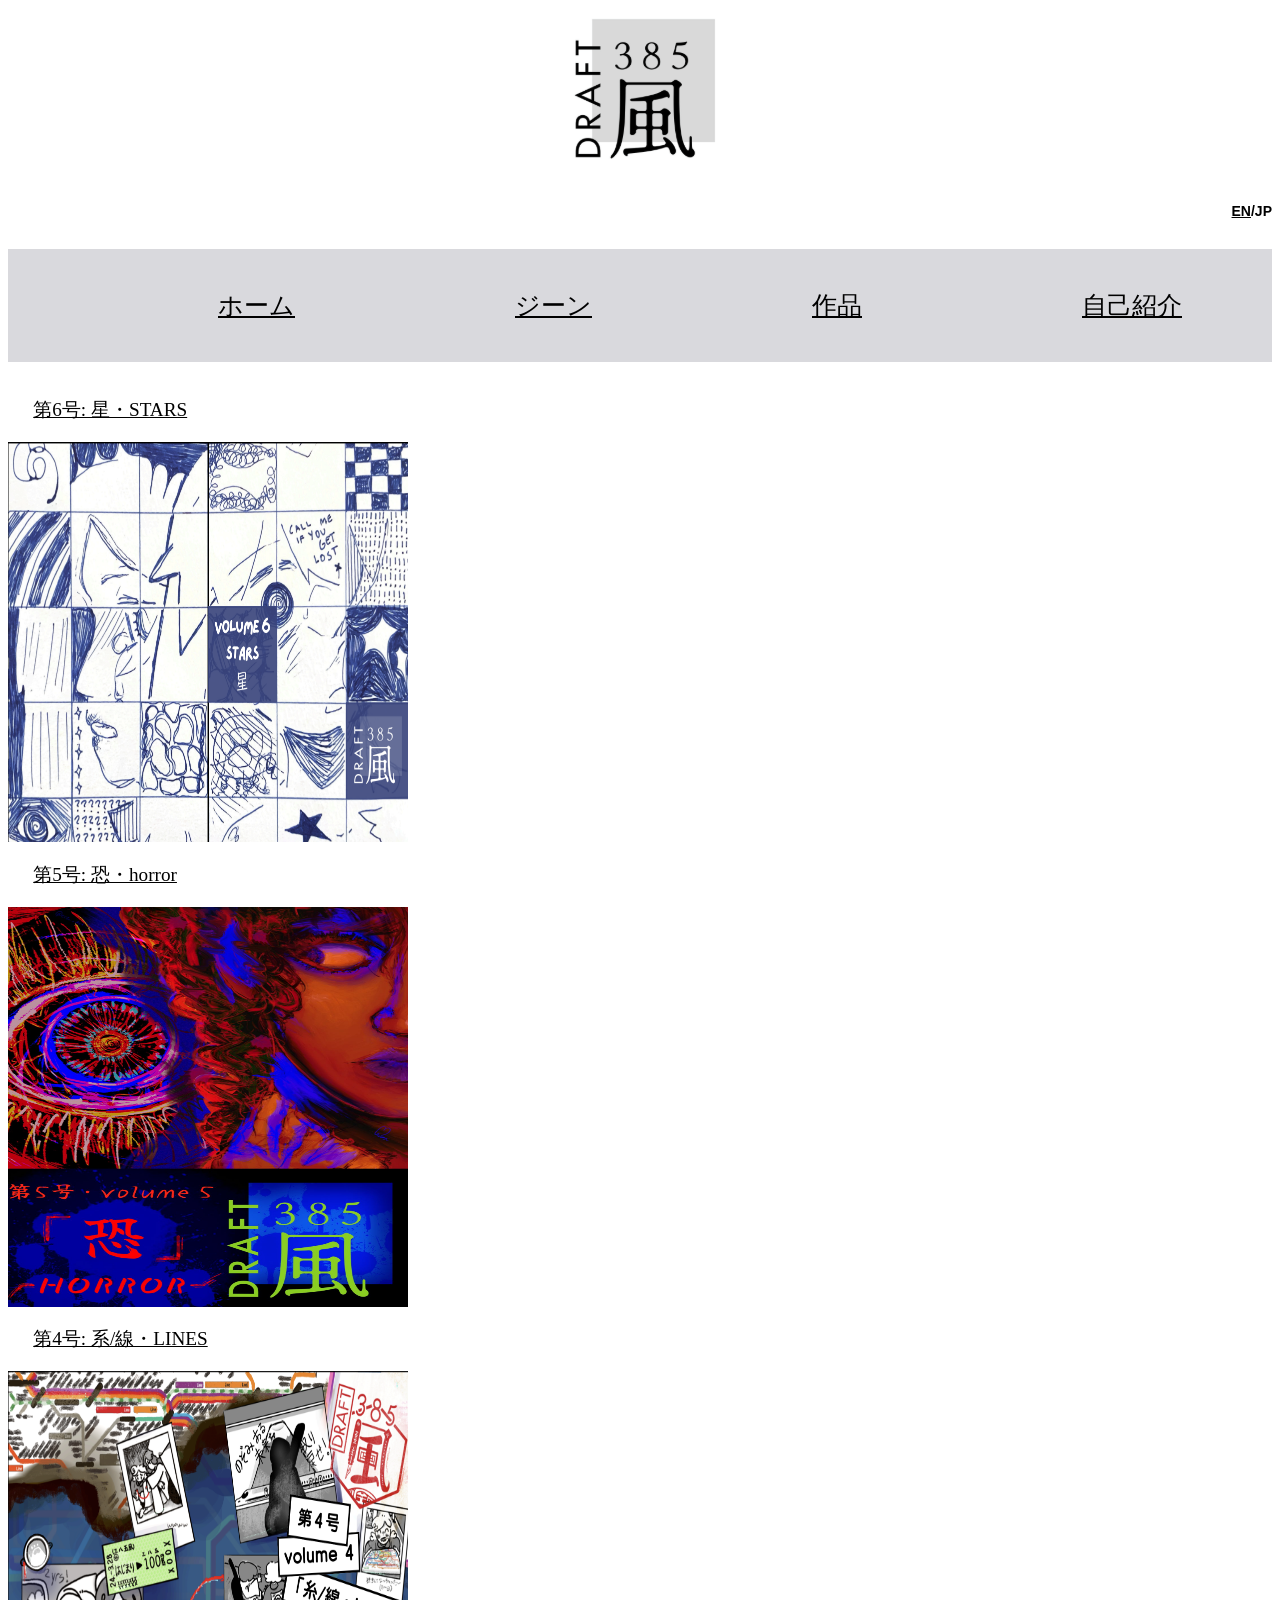
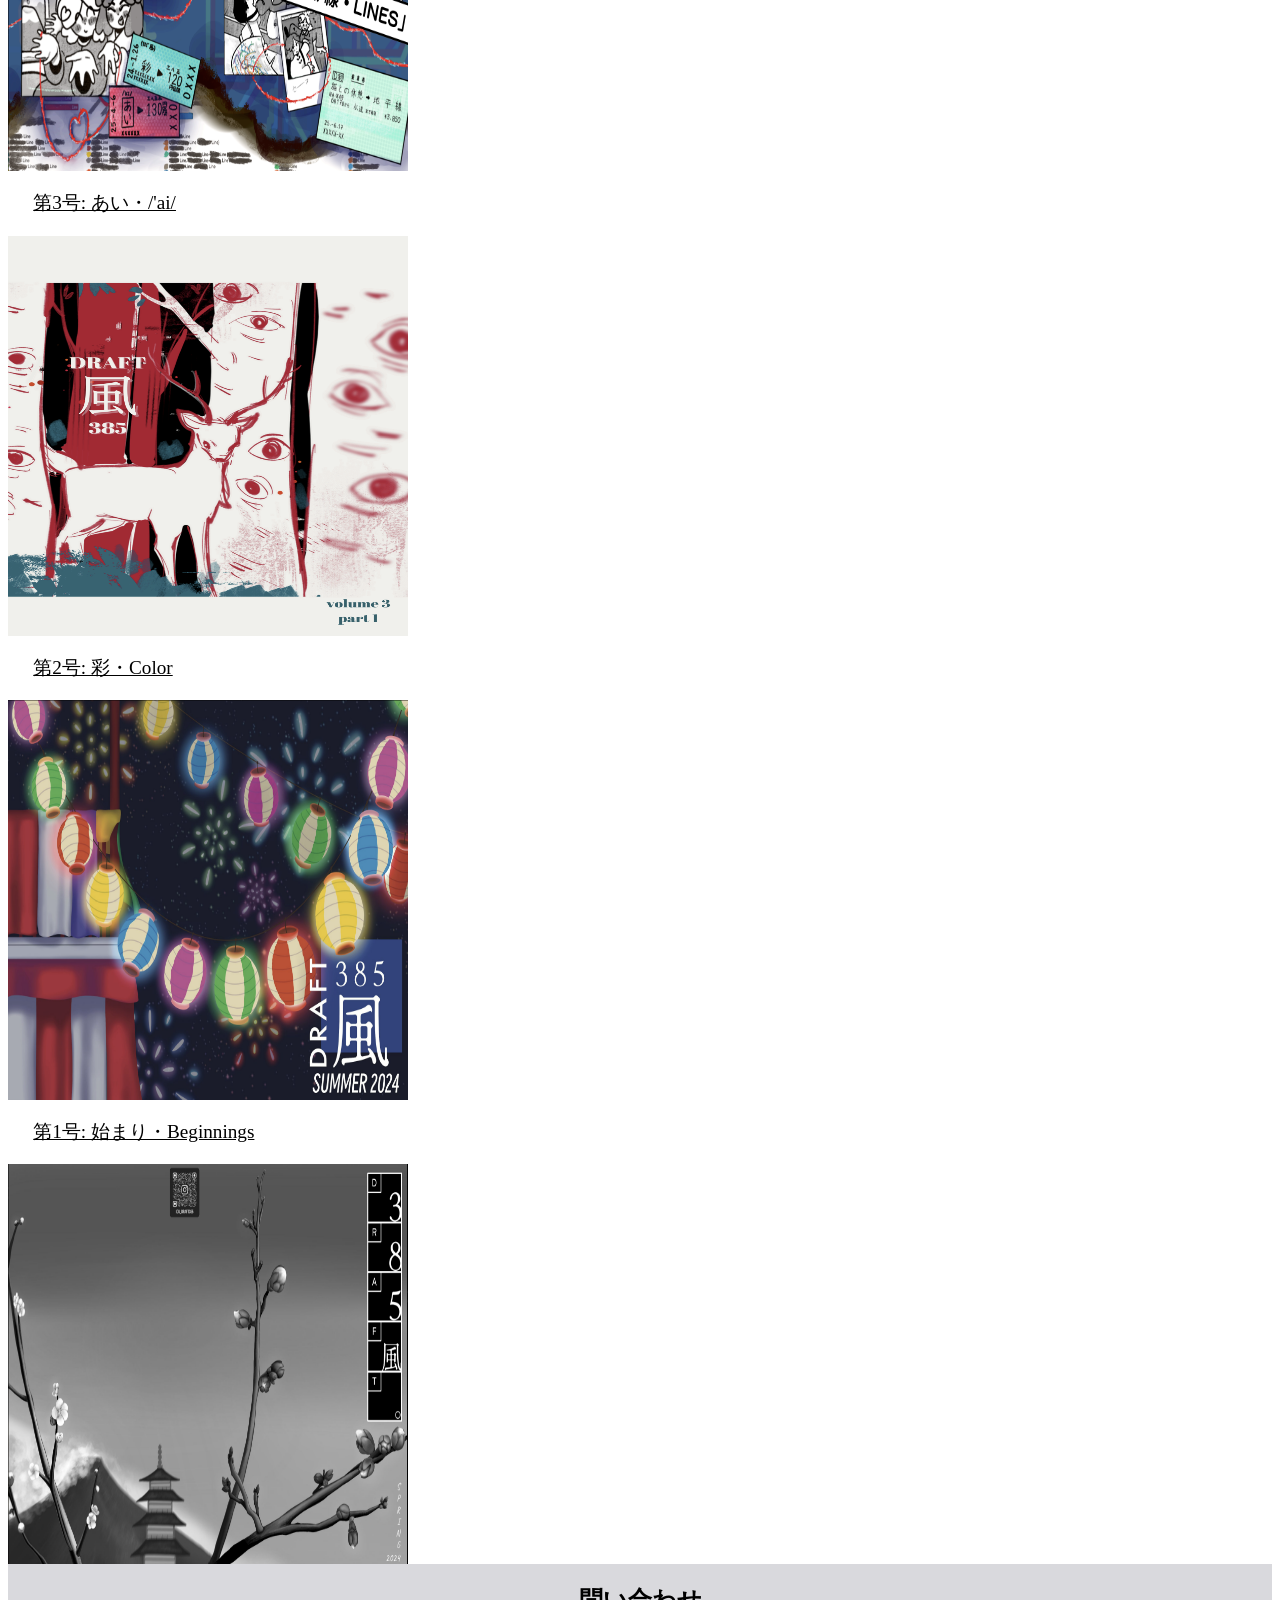
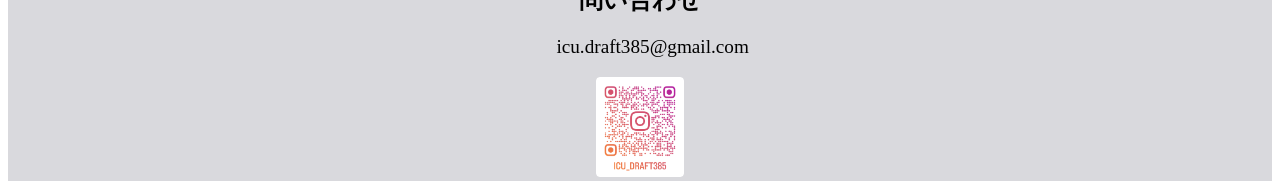
<file: ジーン.html>
<!DOCTYPE html>
 <html lang="en">
 <html>
  <head>
    <meta charset="UTF-8">
    <meta http-equiv="X-UA-Compatible" content="IE=edge">
    <meta name="viewport" content="width=device-width, initial-scale=1.0">
    <title>Draft 385</title>
    <link rel="stylesheet" href="stylesheet.css">
  </head>
  <body>
    <header><img src="Logo.png"></header>
    <h3><a href="Zines.html">EN</a>/JP</h3>
    <nav class="navbar">
      <ul>
        <li> <a href="ホーム.html">ホーム</a></li>
        <li><a href="ジーン.html">ジーン</a></li>
        <li><a href="作品.html">作品</a></li>
        <li><a href="紹介.html">自己紹介</a></li>
      </ul>
    </nav>
  <p><a href="https://drive.google.com/file/d/1XuIxwpVcMdfjSMA19Uoa8TMhn25l44s6/view?usp=drive_link">第6号: 星・STARS</a></p> 
  <img src="Cover 6.png" height=400 width=400>
  <p><a href="https://drive.google.com/file/d/1mp2u1h-w1IcRoud0vp8oz8MhenM1_7Tq/view?usp=drive_link">第5号: 恐・horror</a></p>
  <img src="Cover 5.jpg" height=400 width=400>
  <p><a href="https://drive.google.com/file/d/1GXPE2mwuDb_y2C-EmR848cfV5uklc52o/view?usp=drive_link">第4号: 系/線・LINES</a></p>
  <img src="Cover 4.png" height=400 width=400>
  <p><a href="https://drive.google.com/file/d/1HSPxz8SERSyiQxKwbKNxDc78fD0r3fp7/view?usp=drive_link">第3号: あい・/'ai/</a></p>
   <img src="Cover 3.png" height=400 width=400>
  <p><a href="https://drive.google.com/file/d/1odiARNKvkTlkZq-URdFDYzdX4HGVS0dj/view?usp=drive_link">第2号: 彩・Color</a></p>
  <img src = "Cover 2.png" height=400 width=400>
  <p><a href="https://drive.google.com/file/d/1N7UICfrYsnWLY2INRvl0pZ9TbVnqGrPN/view?usp=drive_link">第1号: 始まり・Beginnings</a></p>
  <img src="Cover 1.png" height=400 width=400>
      <footer>
    <h2>問い合わせ</h2>
    <p>icu.draft385@gmail.com</p>
    <a href="https://www.instagram.com/icu_draft385?utm_source=ig_web_button_share_sheet&igsh=ZDNlZDc0MzIxNw=="></a>
    <img src="icu_draft385_qr.png"
    height="100">
  </footer> 
  </body>
 </html>
</file>
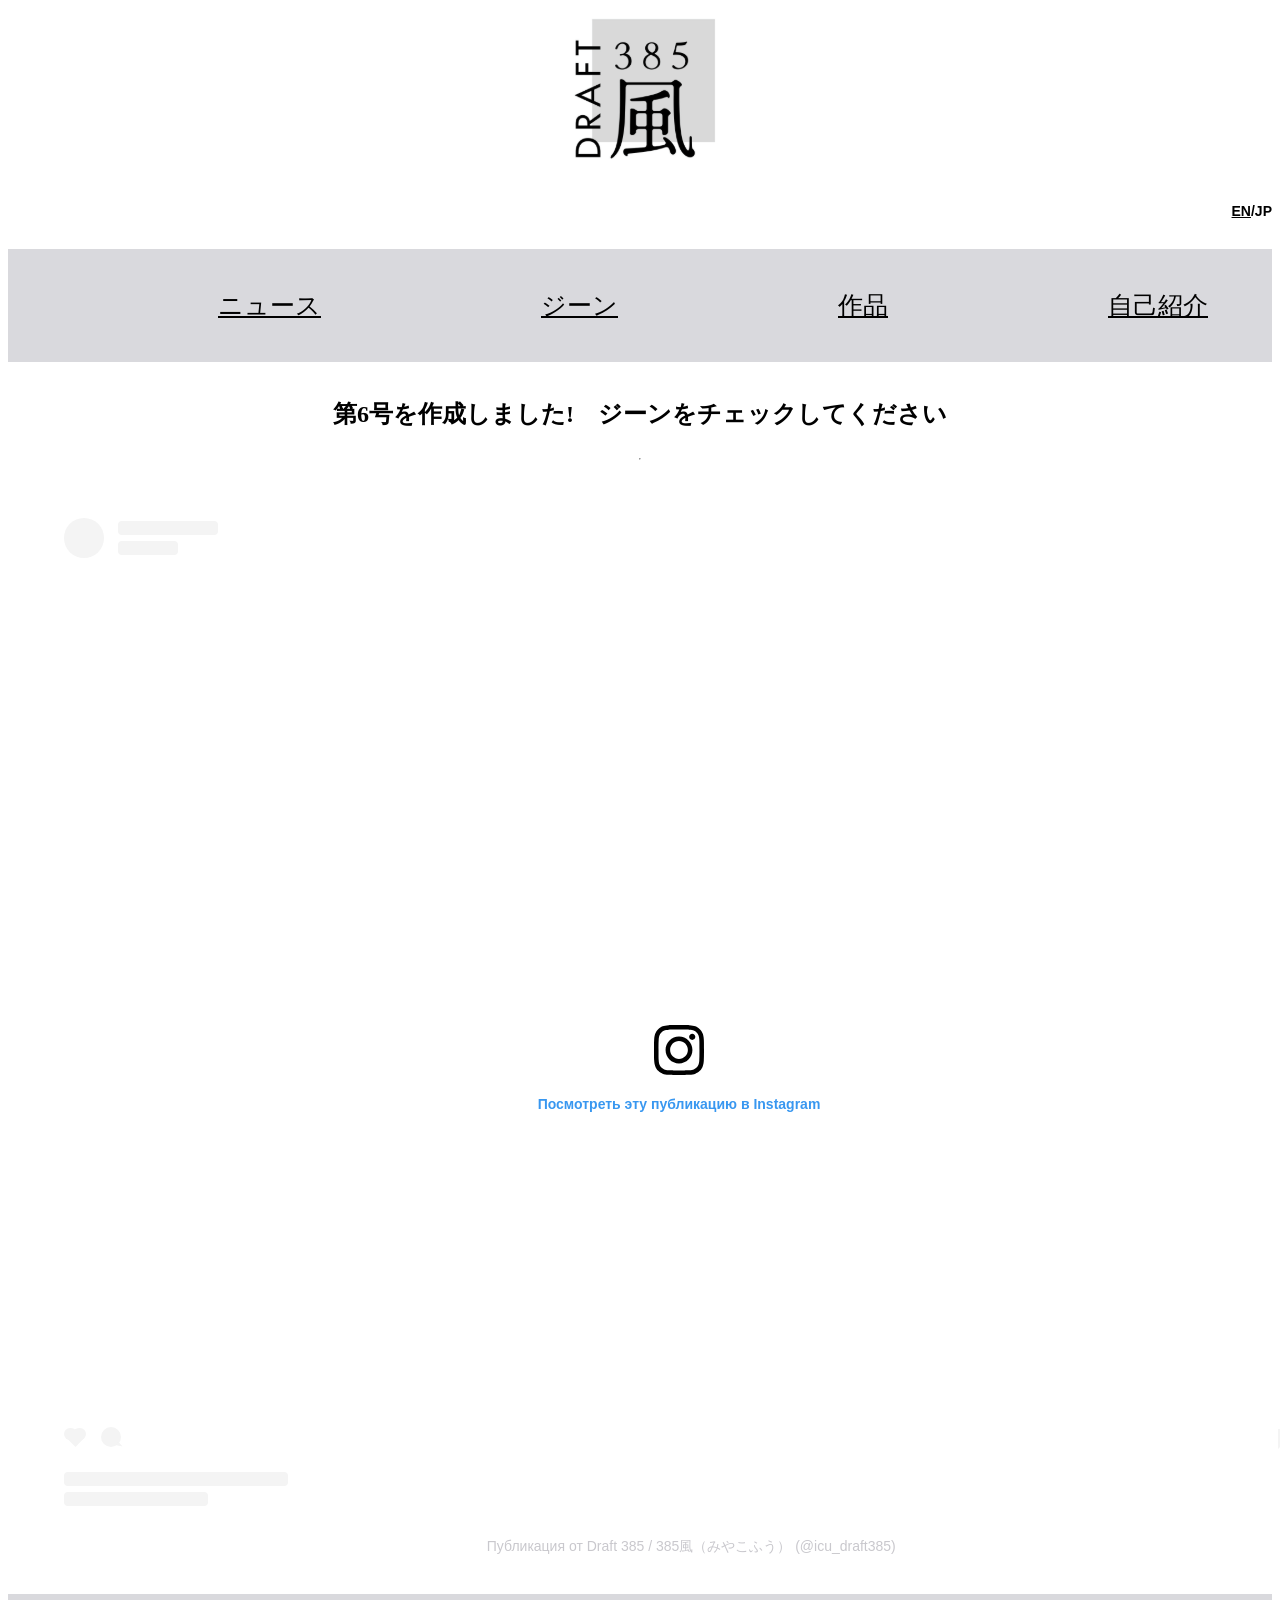
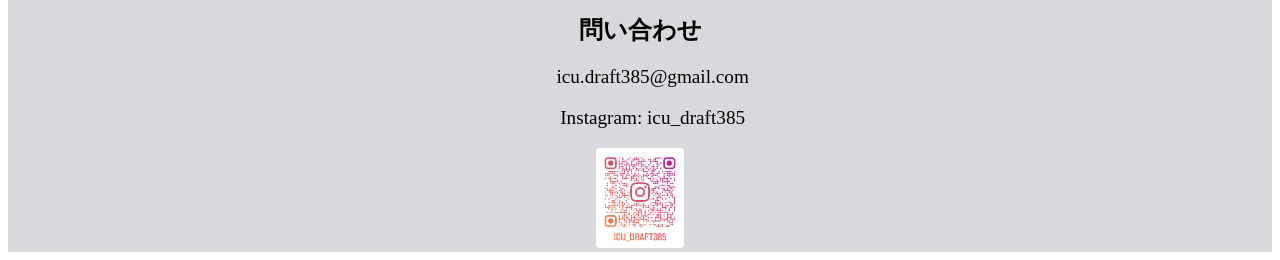
<file: ニュース.html>
<!DOCTYPE html>
 <html lang="en">
 <html>
  <head>
    <meta charset="UTF-8">
    <meta http-equiv="X-UA-Compatible" content="IE=edge">
    <meta name="viewport" content="width=device-width, initial-scale=1.0">
    <title>Draft 385</title>
    <link rel="stylesheet" href="stylesheet.css">
  </head>
  <body>
    <header><img src="Logo.png"></header>
    <h3><a href="News.html">EN</a>/JP</h3>
    <nav class="navbar">
      <ul>
        <li><a href="ニュース.html">ニュース</a></li>
        <li><a href="ジーン.html">ジーン</a></li>
        <li><a href="作品.html">作品</a></li>
        <li><a href="紹介.html">自己紹介</a></li>
      </ul>
    </nav>
      <h2>第6号を作成しました!　ジーンをチェックしてください</h2>
      <hr>
      <br>
      <blockquote class="instagram-media" data-instgrm-captioned 
      data-instgrm-permalink="https://www.instagram.com/p/DW5Sza8kzn1/?utm_source=ig_embed&amp;utm_campaign=loading" data-instgrm-version="14" 
      style=" background:#FFF; border:0; border-radius:3px;
       box-align: center; 
       width:-webkit-calc(100% - 2px); width:calc(100% - 2px);"><div style="padding:16px;"> <a href="https://www.instagram.com/p/DW5Sza8kzn1/?utm_source=ig_embed&amp;utm_campaign=loading" style=" background:#FFFFFF; line-height:0; padding:0 0; text-align:center; text-decoration:none; width:100%;" target="_blank"> <div style=" display: flex; flex-direction: row; align-items: center;"> <div style="background-color: #F4F4F4; border-radius: 50%; flex-grow: 0; height: 40px; margin-right: 14px; width: 40px;"></div> <div style="display: flex; flex-direction: column; flex-grow: 1; justify-content: center;"> <div style=" background-color: #F4F4F4; border-radius: 4px; flex-grow: 0; height: 14px; margin-bottom: 6px; width: 100px;"></div> <div style=" background-color: #F4F4F4; border-radius: 4px; flex-grow: 0; height: 14px; width: 60px;"></div></div></div><div style="padding: 19% 0;"></div> <div style="display:block; height:50px; margin:0 auto 12px; width:50px;"><svg width="50px" height="50px" viewBox="0 0 60 60" version="1.1" xmlns="https://www.w3.org/2000/svg" xmlns:xlink="https://www.w3.org/1999/xlink"><g stroke="none" stroke-width="1" fill="none" fill-rule="evenodd"><g transform="translate(-511.000000, -20.000000)" fill="#000000"><g><path d="M556.869,30.41 C554.814,30.41 553.148,32.076 553.148,34.131 C553.148,36.186 554.814,37.852 556.869,37.852 C558.924,37.852 560.59,36.186 560.59,34.131 C560.59,32.076 558.924,30.41 556.869,30.41 M541,60.657 C535.114,60.657 530.342,55.887 530.342,50 C530.342,44.114 535.114,39.342 541,39.342 C546.887,39.342 551.658,44.114 551.658,50 C551.658,55.887 546.887,60.657 541,60.657 M541,33.886 C532.1,33.886 524.886,41.1 524.886,50 C524.886,58.899 532.1,66.113 541,66.113 C549.9,66.113 557.115,58.899 557.115,50 C557.115,41.1 549.9,33.886 541,33.886 M565.378,62.101 C565.244,65.022 564.756,66.606 564.346,67.663 C563.803,69.06 563.154,70.057 562.106,71.106 C561.058,72.155 560.06,72.803 558.662,73.347 C557.607,73.757 556.021,74.244 553.102,74.378 C549.944,74.521 548.997,74.552 541,74.552 C533.003,74.552 532.056,74.521 528.898,74.378 C525.979,74.244 524.393,73.757 523.338,73.347 C521.94,72.803 520.942,72.155 519.894,71.106 C518.846,70.057 518.197,69.06 517.654,67.663 C517.244,66.606 516.755,65.022 516.623,62.101 C516.479,58.943 516.448,57.996 516.448,50 C516.448,42.003 516.479,41.056 516.623,37.899 C516.755,34.978 517.244,33.391 517.654,32.338 C518.197,30.938 518.846,29.942 519.894,28.894 C520.942,27.846 521.94,27.196 523.338,26.654 C524.393,26.244 525.979,25.756 528.898,25.623 C532.057,25.479 533.004,25.448 541,25.448 C548.997,25.448 549.943,25.479 553.102,25.623 C556.021,25.756 557.607,26.244 558.662,26.654 C560.06,27.196 561.058,27.846 562.106,28.894 C563.154,29.942 563.803,30.938 564.346,32.338 C564.756,33.391 565.244,34.978 565.378,37.899 C565.522,41.056 565.552,42.003 565.552,50 C565.552,57.996 565.522,58.943 565.378,62.101 M570.82,37.631 C570.674,34.438 570.167,32.258 569.425,30.349 C568.659,28.377 567.633,26.702 565.965,25.035 C564.297,23.368 562.623,22.342 560.652,21.575 C558.743,20.834 556.562,20.326 553.369,20.18 C550.169,20.033 549.148,20 541,20 C532.853,20 531.831,20.033 528.631,20.18 C525.438,20.326 523.257,20.834 521.349,21.575 C519.376,22.342 517.703,23.368 516.035,25.035 C514.368,26.702 513.342,28.377 512.574,30.349 C511.834,32.258 511.326,34.438 511.181,37.631 C511.035,40.831 511,41.851 511,50 C511,58.147 511.035,59.17 511.181,62.369 C511.326,65.562 511.834,67.743 512.574,69.651 C513.342,71.625 514.368,73.296 516.035,74.965 C517.703,76.634 519.376,77.658 521.349,78.425 C523.257,79.167 525.438,79.673 528.631,79.82 C531.831,79.965 532.853,80.001 541,80.001 C549.148,80.001 550.169,79.965 553.369,79.82 C556.562,79.673 558.743,79.167 560.652,78.425 C562.623,77.658 564.297,76.634 565.965,74.965 C567.633,73.296 568.659,71.625 569.425,69.651 C570.167,67.743 570.674,65.562 570.82,62.369 C570.966,59.17 571,58.147 571,50 C571,41.851 570.966,40.831 570.82,37.631"></path></g></g></g></svg></div><div style="padding-top: 8px;"> <div style=" color:#3897f0; font-family:Arial,sans-serif; font-size:14px; font-style:normal; font-weight:550; line-height:18px;">Посмотреть эту публикацию в Instagram</div></div><div style="padding: 12.5% 0;"></div> <div style="display: flex; flex-direction: row; margin-bottom: 14px; align-items: center;"><div> <div style="background-color: #F4F4F4; border-radius: 50%; height: 12.5px; width: 12.5px; transform: translateX(0px) translateY(7px);"></div> <div style="background-color: #F4F4F4; height: 12.5px; transform: rotate(-45deg) translateX(3px) translateY(1px); width: 12.5px; flex-grow: 0; margin-right: 14px; margin-left: 2px;"></div> <div style="background-color: #F4F4F4; border-radius: 50%; height: 12.5px; width: 12.5px; transform: translateX(9px) translateY(-18px);"></div></div><div style="margin-left: 8px;"> <div style=" background-color: #F4F4F4; border-radius: 50%; flex-grow: 0; height: 20px; width: 20px;"></div> <div style=" width: 0; height: 0; border-top: 2px solid transparent; border-left: 6px solid #f4f4f4; border-bottom: 2px solid transparent; transform: translateX(16px) translateY(-4px) rotate(30deg)"></div></div><div style="margin-left: auto;"> <div style=" width: 0px; border-top: 8px solid #F4F4F4; border-right: 8px solid transparent; transform: translateY(16px);"></div> <div style=" background-color: #F4F4F4; flex-grow: 0; height: 12px; width: 16px; transform: translateY(-4px);"></div> <div style=" width: 0; height: 0; border-top: 8px solid #F4F4F4; border-left: 8px solid transparent; transform: translateY(-4px) translateX(8px);"></div></div></div> <div style="display: flex; flex-direction: column; flex-grow: 1; justify-content: center; margin-bottom: 24px;"> <div style=" background-color: #F4F4F4; border-radius: 4px; flex-grow: 0; height: 14px; margin-bottom: 6px; width: 224px;"></div> <div style=" background-color: #F4F4F4; border-radius: 4px; flex-grow: 0; height: 14px; width: 144px;"></div></div></a><p style=" color:#c9c8cd; font-family:Arial,sans-serif; font-size:14px; line-height:17px; margin-bottom:0; margin-top:8px; overflow:hidden; padding:8px 0 7px; text-align:center; text-overflow:ellipsis; white-space:nowrap;"><a href="https://www.instagram.com/p/DW5Sza8kzn1/?utm_source=ig_embed&amp;utm_campaign=loading" style=" color:#c9c8cd; font-family:Arial,sans-serif; font-size:14px; font-style:normal; font-weight:normal; line-height:17px; text-decoration:none;" target="_blank">Публикация от Draft 385 / 385風（みやこふう） (@icu_draft385)</a></p></div></blockquote>
      <script async src="//www.instagram.com/embed.js"></script>
    <footer>
    <h2>問い合わせ</h2>
    <p>icu.draft385@gmail.com</p>
    <p>Instagram: icu_draft385</p>
    <img src="icu_draft385_qr.png"
    height="100">
  </footer> 
  </body>
 </html>
</file>
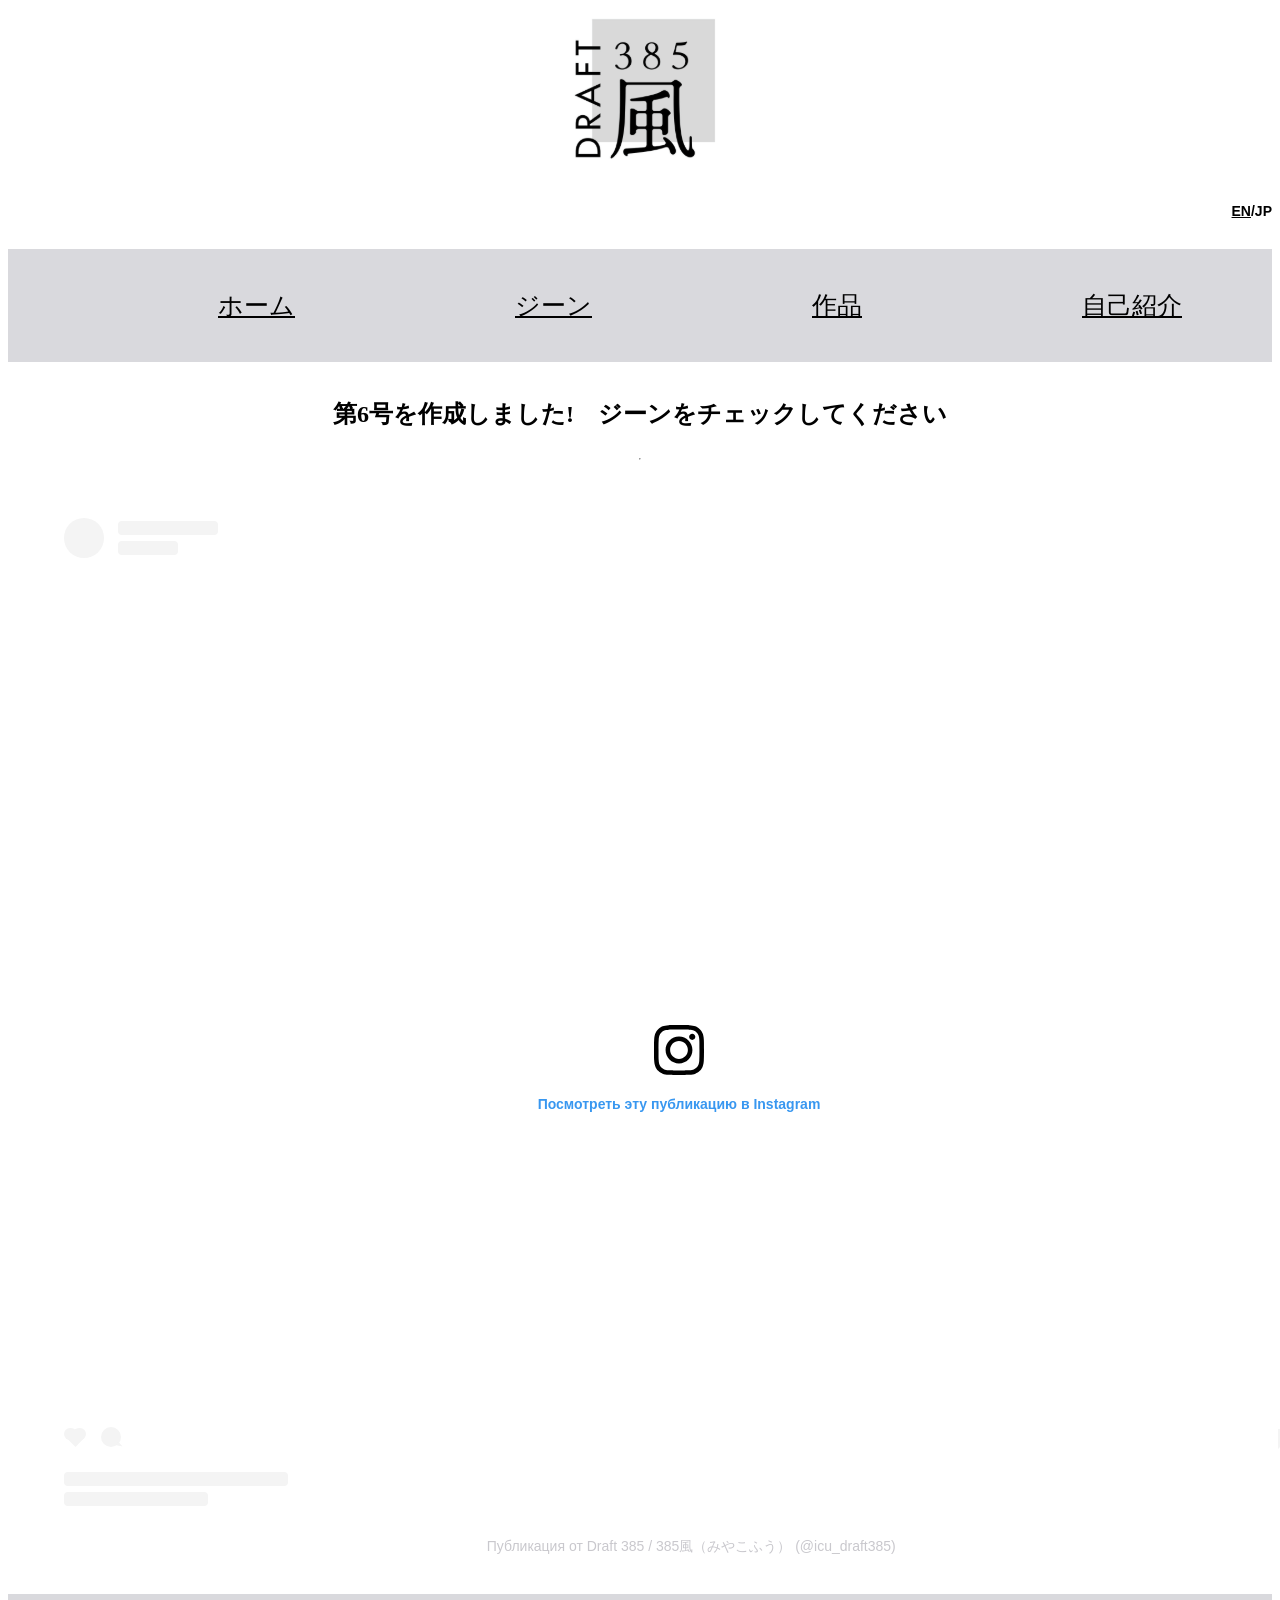
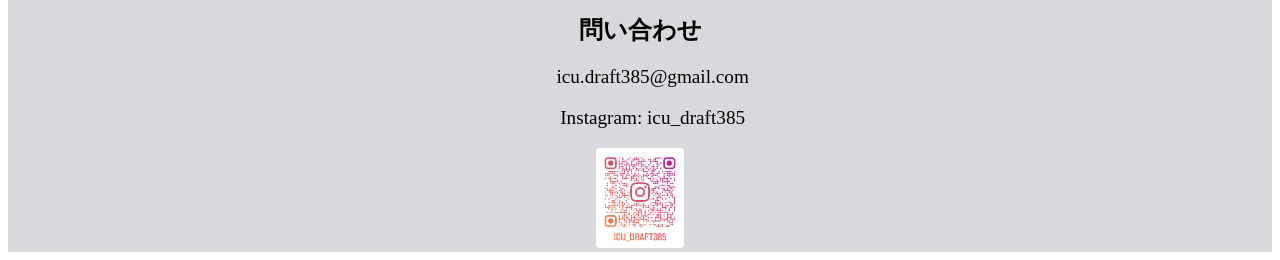
<file: ホーム.html>
<!DOCTYPE html>
 <html lang="en">
 <html>
  <head>
    <meta charset="UTF-8">
    <meta http-equiv="X-UA-Compatible" content="IE=edge">
    <meta name="viewport" content="width=device-width, initial-scale=1.0">
    <title>Draft 385</title>
    <link rel="stylesheet" href="stylesheet.css">
  </head>
  <body>
    <header><img src="Logo.png"></header>
    <h3><a href="Home.html">EN</a>/JP</h3>
    <nav class="navbar">
      <ul>
        <li><a href="ホーム.html">ホーム</a></li>
        <li><a href="ジーン.html">ジーン</a></li>
        <li><a href="作品.html">作品</a></li>
        <li><a href="紹介.html">自己紹介</a></li>
      </ul>
    </nav>
      <h2>第6号を作成しました!　ジーンをチェックしてください</h2>
      <hr>
      <br>
      <blockquote class="instagram-media" data-instgrm-captioned 
      data-instgrm-permalink="https://www.instagram.com/p/DW5Sza8kzn1/?utm_source=ig_embed&amp;utm_campaign=loading" data-instgrm-version="14" 
      style=" background:#FFF; border:0; border-radius:3px;
       box-align: center; 
       width:-webkit-calc(100% - 2px); width:calc(100% - 2px);"><div style="padding:16px;"> <a href="https://www.instagram.com/p/DW5Sza8kzn1/?utm_source=ig_embed&amp;utm_campaign=loading" style=" background:#FFFFFF; line-height:0; padding:0 0; text-align:center; text-decoration:none; width:100%;" target="_blank"> <div style=" display: flex; flex-direction: row; align-items: center;"> <div style="background-color: #F4F4F4; border-radius: 50%; flex-grow: 0; height: 40px; margin-right: 14px; width: 40px;"></div> <div style="display: flex; flex-direction: column; flex-grow: 1; justify-content: center;"> <div style=" background-color: #F4F4F4; border-radius: 4px; flex-grow: 0; height: 14px; margin-bottom: 6px; width: 100px;"></div> <div style=" background-color: #F4F4F4; border-radius: 4px; flex-grow: 0; height: 14px; width: 60px;"></div></div></div><div style="padding: 19% 0;"></div> <div style="display:block; height:50px; margin:0 auto 12px; width:50px;"><svg width="50px" height="50px" viewBox="0 0 60 60" version="1.1" xmlns="https://www.w3.org/2000/svg" xmlns:xlink="https://www.w3.org/1999/xlink"><g stroke="none" stroke-width="1" fill="none" fill-rule="evenodd"><g transform="translate(-511.000000, -20.000000)" fill="#000000"><g><path d="M556.869,30.41 C554.814,30.41 553.148,32.076 553.148,34.131 C553.148,36.186 554.814,37.852 556.869,37.852 C558.924,37.852 560.59,36.186 560.59,34.131 C560.59,32.076 558.924,30.41 556.869,30.41 M541,60.657 C535.114,60.657 530.342,55.887 530.342,50 C530.342,44.114 535.114,39.342 541,39.342 C546.887,39.342 551.658,44.114 551.658,50 C551.658,55.887 546.887,60.657 541,60.657 M541,33.886 C532.1,33.886 524.886,41.1 524.886,50 C524.886,58.899 532.1,66.113 541,66.113 C549.9,66.113 557.115,58.899 557.115,50 C557.115,41.1 549.9,33.886 541,33.886 M565.378,62.101 C565.244,65.022 564.756,66.606 564.346,67.663 C563.803,69.06 563.154,70.057 562.106,71.106 C561.058,72.155 560.06,72.803 558.662,73.347 C557.607,73.757 556.021,74.244 553.102,74.378 C549.944,74.521 548.997,74.552 541,74.552 C533.003,74.552 532.056,74.521 528.898,74.378 C525.979,74.244 524.393,73.757 523.338,73.347 C521.94,72.803 520.942,72.155 519.894,71.106 C518.846,70.057 518.197,69.06 517.654,67.663 C517.244,66.606 516.755,65.022 516.623,62.101 C516.479,58.943 516.448,57.996 516.448,50 C516.448,42.003 516.479,41.056 516.623,37.899 C516.755,34.978 517.244,33.391 517.654,32.338 C518.197,30.938 518.846,29.942 519.894,28.894 C520.942,27.846 521.94,27.196 523.338,26.654 C524.393,26.244 525.979,25.756 528.898,25.623 C532.057,25.479 533.004,25.448 541,25.448 C548.997,25.448 549.943,25.479 553.102,25.623 C556.021,25.756 557.607,26.244 558.662,26.654 C560.06,27.196 561.058,27.846 562.106,28.894 C563.154,29.942 563.803,30.938 564.346,32.338 C564.756,33.391 565.244,34.978 565.378,37.899 C565.522,41.056 565.552,42.003 565.552,50 C565.552,57.996 565.522,58.943 565.378,62.101 M570.82,37.631 C570.674,34.438 570.167,32.258 569.425,30.349 C568.659,28.377 567.633,26.702 565.965,25.035 C564.297,23.368 562.623,22.342 560.652,21.575 C558.743,20.834 556.562,20.326 553.369,20.18 C550.169,20.033 549.148,20 541,20 C532.853,20 531.831,20.033 528.631,20.18 C525.438,20.326 523.257,20.834 521.349,21.575 C519.376,22.342 517.703,23.368 516.035,25.035 C514.368,26.702 513.342,28.377 512.574,30.349 C511.834,32.258 511.326,34.438 511.181,37.631 C511.035,40.831 511,41.851 511,50 C511,58.147 511.035,59.17 511.181,62.369 C511.326,65.562 511.834,67.743 512.574,69.651 C513.342,71.625 514.368,73.296 516.035,74.965 C517.703,76.634 519.376,77.658 521.349,78.425 C523.257,79.167 525.438,79.673 528.631,79.82 C531.831,79.965 532.853,80.001 541,80.001 C549.148,80.001 550.169,79.965 553.369,79.82 C556.562,79.673 558.743,79.167 560.652,78.425 C562.623,77.658 564.297,76.634 565.965,74.965 C567.633,73.296 568.659,71.625 569.425,69.651 C570.167,67.743 570.674,65.562 570.82,62.369 C570.966,59.17 571,58.147 571,50 C571,41.851 570.966,40.831 570.82,37.631"></path></g></g></g></svg></div><div style="padding-top: 8px;"> <div style=" color:#3897f0; font-family:Arial,sans-serif; font-size:14px; font-style:normal; font-weight:550; line-height:18px;">Посмотреть эту публикацию в Instagram</div></div><div style="padding: 12.5% 0;"></div> <div style="display: flex; flex-direction: row; margin-bottom: 14px; align-items: center;"><div> <div style="background-color: #F4F4F4; border-radius: 50%; height: 12.5px; width: 12.5px; transform: translateX(0px) translateY(7px);"></div> <div style="background-color: #F4F4F4; height: 12.5px; transform: rotate(-45deg) translateX(3px) translateY(1px); width: 12.5px; flex-grow: 0; margin-right: 14px; margin-left: 2px;"></div> <div style="background-color: #F4F4F4; border-radius: 50%; height: 12.5px; width: 12.5px; transform: translateX(9px) translateY(-18px);"></div></div><div style="margin-left: 8px;"> <div style=" background-color: #F4F4F4; border-radius: 50%; flex-grow: 0; height: 20px; width: 20px;"></div> <div style=" width: 0; height: 0; border-top: 2px solid transparent; border-left: 6px solid #f4f4f4; border-bottom: 2px solid transparent; transform: translateX(16px) translateY(-4px) rotate(30deg)"></div></div><div style="margin-left: auto;"> <div style=" width: 0px; border-top: 8px solid #F4F4F4; border-right: 8px solid transparent; transform: translateY(16px);"></div> <div style=" background-color: #F4F4F4; flex-grow: 0; height: 12px; width: 16px; transform: translateY(-4px);"></div> <div style=" width: 0; height: 0; border-top: 8px solid #F4F4F4; border-left: 8px solid transparent; transform: translateY(-4px) translateX(8px);"></div></div></div> <div style="display: flex; flex-direction: column; flex-grow: 1; justify-content: center; margin-bottom: 24px;"> <div style=" background-color: #F4F4F4; border-radius: 4px; flex-grow: 0; height: 14px; margin-bottom: 6px; width: 224px;"></div> <div style=" background-color: #F4F4F4; border-radius: 4px; flex-grow: 0; height: 14px; width: 144px;"></div></div></a><p style=" color:#c9c8cd; font-family:Arial,sans-serif; font-size:14px; line-height:17px; margin-bottom:0; margin-top:8px; overflow:hidden; padding:8px 0 7px; text-align:center; text-overflow:ellipsis; white-space:nowrap;"><a href="https://www.instagram.com/p/DW5Sza8kzn1/?utm_source=ig_embed&amp;utm_campaign=loading" style=" color:#c9c8cd; font-family:Arial,sans-serif; font-size:14px; font-style:normal; font-weight:normal; line-height:17px; text-decoration:none;" target="_blank">Публикация от Draft 385 / 385風（みやこふう） (@icu_draft385)</a></p></div></blockquote>
      <script async src="//www.instagram.com/embed.js"></script>
    <footer>
    <h2>問い合わせ</h2>
    <p>icu.draft385@gmail.com</p>
    <p>Instagram: icu_draft385</p>
    <img src="icu_draft385_qr.png"
    height="100">
  </footer> 
  </body>
 </html>
</file>
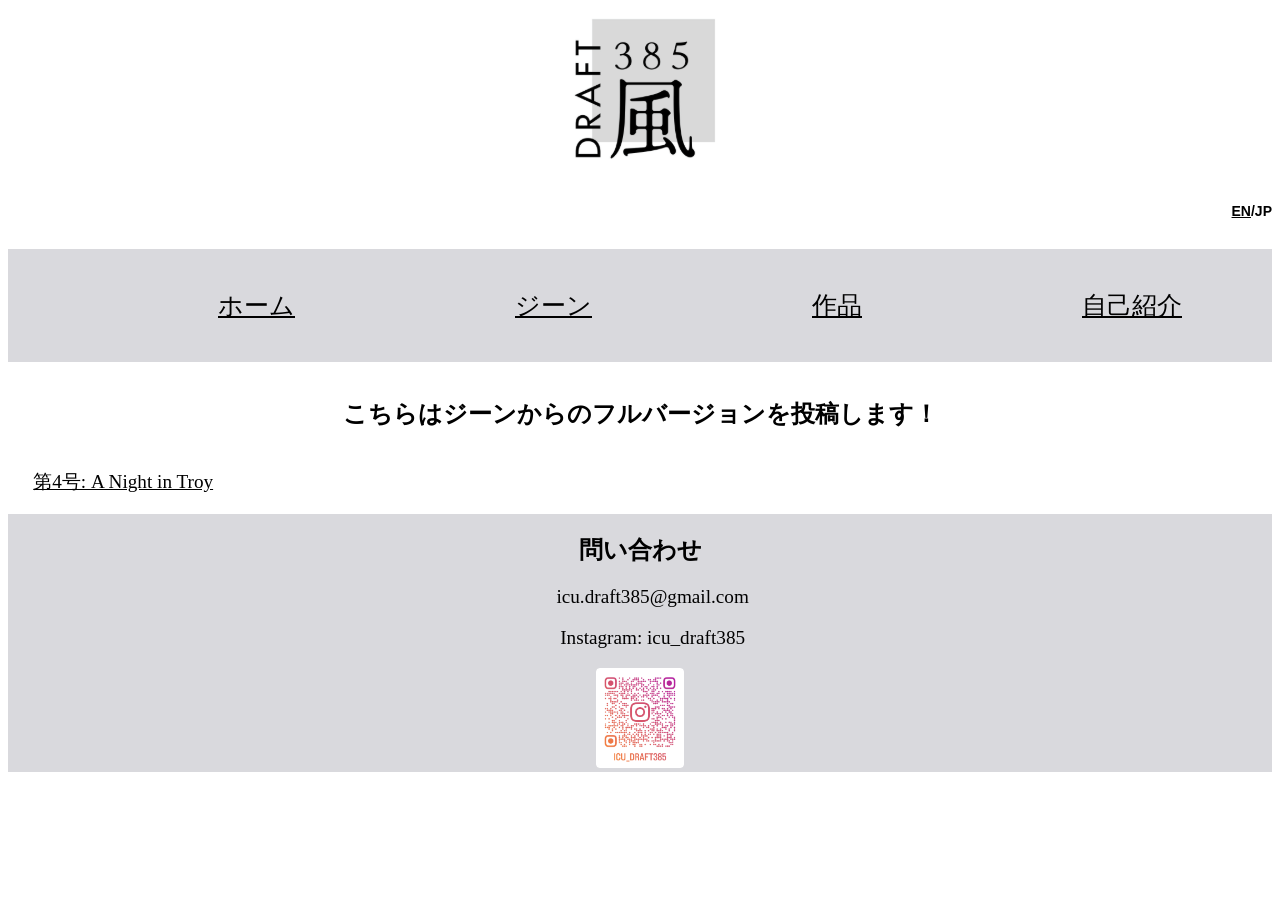
<file: 作品.html>
<!DOCTYPE html>
 <html lang="en">
 <html>
  <head>
    <meta charset="UTF-8">
    <meta http-equiv="X-UA-Compatible" content="IE=edge">
    <meta name="viewport" content="width=device-width, initial-scale=1.0">
    <title>Draft 385</title>
    <link rel="stylesheet" href="stylesheet.css">
  </head>
  <body>
    <header><img src="Logo.png"></header>
    <h3><a href="Full Versions.html">EN</a>/JP</h3>
    <nav class="navbar">
      <ul>
        <li> <a href="ホーム.html">ホーム</a></li>
        <li><a href="ジーン.html">ジーン</a></li>
        <li><a href="作品.html">作品</a></li>
        <li><a href="紹介.html">自己紹介</a></li>
      </ul>
    </nav>
    <h2>こちらはジーンからのフルバージョンを投稿します！</h2>
    <p><a href="">第4号: A Night in Troy</a></p>
      <footer>
    <h2>問い合わせ</h2>
    <p>icu.draft385@gmail.com</p>
    <p>Instagram: icu_draft385</p>
    <img src="icu_draft385_qr.png"
    height="100">
  </footer> 
  </body>
  </html>
</file>
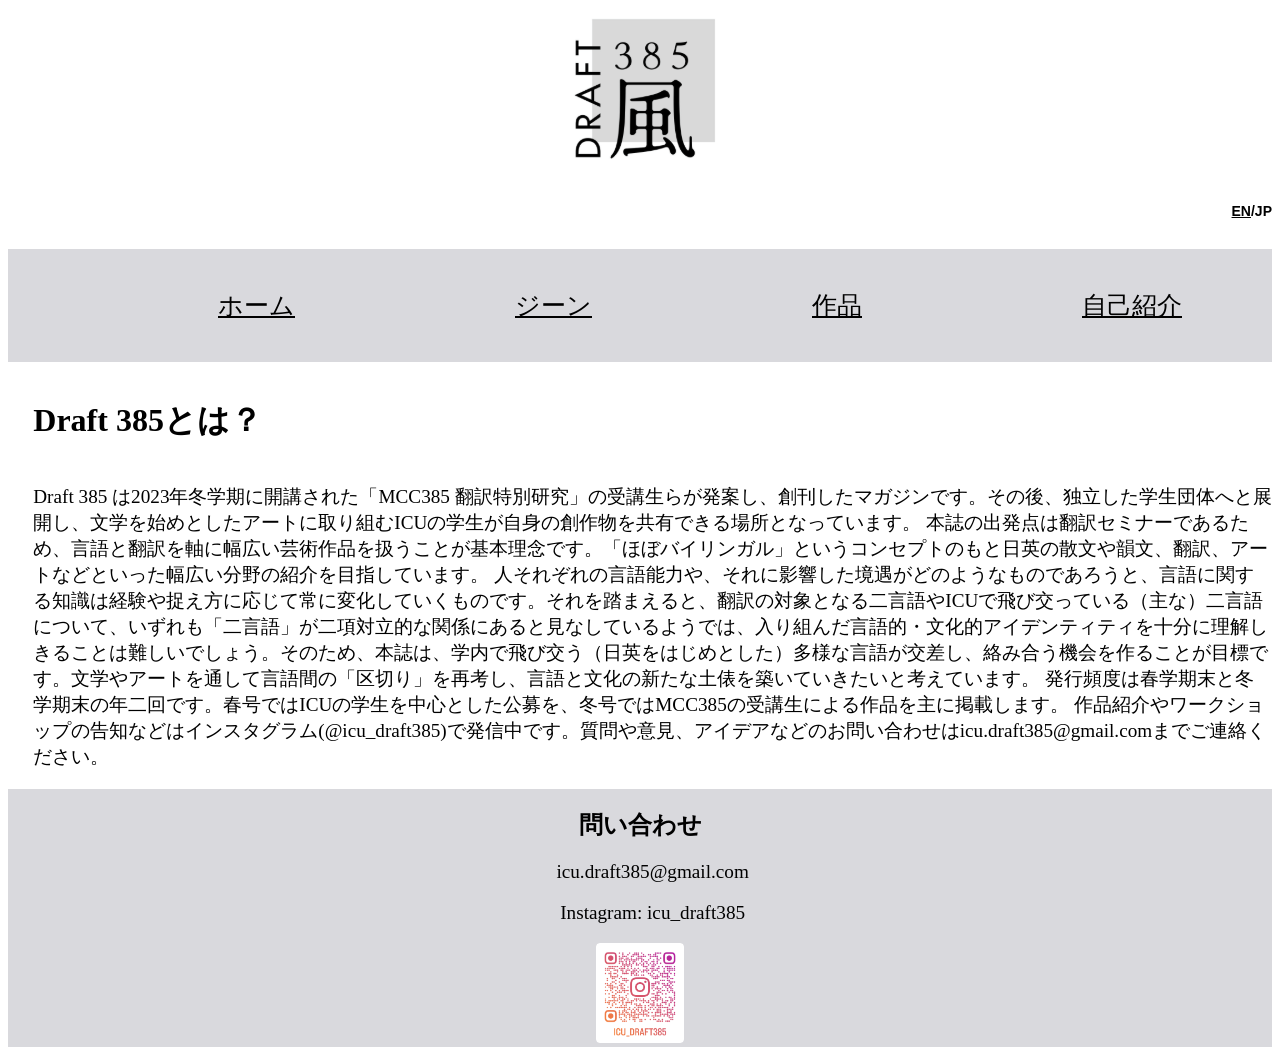
<file: 紹介.html>
<!DOCTYPE html>
 <html lang="en">
 <html>
  <head>
    <meta charset="UTF-8">
    <meta http-equiv="X-UA-Compatible" content="IE=edge">
    <meta name="viewport" content="width=device-width, initial-scale=1.0">
    <title>Draft 385</title>
    <link rel="stylesheet" href="stylesheet.css">
  </head>
  <body>
    <header><img src="Logo.png"></header>
    <h3><a href="About.html">EN</a>/JP</h3>
    <nav class="navbar">
      <ul>
        <li> <a href="ホーム.html">ホーム</a></li>
        <li><a href="ジーン.html">ジーン</a></li>
        <li><a href="作品.html">作品</a></li>
        <li><a href="紹介.html">自己紹介</a></li>
      </ul>
    </nav>
    <h1>Draft 385とは？</h1>

<p>Draft 385 は2023年冬学期に開講された「MCC385 翻訳特別研究」の受講生らが発案し、創刊したマガジンです。その後、独立した学生団体へと展開し、文学を始めとしたアートに取り組むICUの学生が自身の創作物を共有できる場所となっています。

本誌の出発点は翻訳セミナーであるため、言語と翻訳を軸に幅広い芸術作品を扱うことが基本理念です。「ほぼバイリンガル」というコンセプトのもと日英の散文や韻文、翻訳、アートなどといった幅広い分野の紹介を目指しています。

人それぞれの言語能力や、それに影響した境遇がどのようなものであろうと、言語に関する知識は経験や捉え方に応じて常に変化していくものです。それを踏まえると、翻訳の対象となる二言語やICUで飛び交っている（主な）二言語について、いずれも「二言語」が二項対立的な関係にあると見なしているようでは、入り組んだ言語的・文化的アイデンティティを十分に理解しきることは難しいでしょう。そのため、本誌は、学内で飛び交う（日英をはじめとした）多様な言語が交差し、絡み合う機会を作ることが目標です。文学やアートを通して言語間の「区切り」を再考し、言語と文化の新たな土俵を築いていきたいと考えています。


発行頻度は春学期末と冬学期末の年二回です。春号ではICUの学生を中心とした公募を、冬号ではMCC385の受講生による作品を主に掲載します。

作品紹介やワークショップの告知などはインスタグラム(@icu_draft385)で発信中です。質問や意見、アイデアなどのお問い合わせはicu.draft385@gmail.comまでご連絡ください。
</p>
      <footer>
    <h2>問い合わせ</h2>
    <p>icu.draft385@gmail.com</p>
    <p>Instagram: icu_draft385</p>
   <img src="icu_draft385_qr.png"
        height="100">
   
    
  </footer> 
  </body>
 </html>
</file>
<file: stylesheet.css>
header{
    text-align: center;
    }
body {
  min-height: 100vh;
  display: flex;
  flex-direction: column;
}
main {
  flex: 1;
}
hr{
    color: black;
    size: 2cap;
}
br{
    color: black;
    size: 2cap;
}
h1{
    margin-left: 2%;
}
h2{
    text-align: center;
}
h3{
    text-align: right;
    font-size: 14px;
    font-family: 'Trebuchet MS', 'Lucida Sans Unicode', 'Lucida Grande', 'Lucida Sans', Arial, sans-serif;
    
}
a {
    color:black;
}
.navbar ul{
    float: none;
    list-style-type: none;
    background-color: #d9d9dd;
    overflow: hidden;
    padding: 15px;
    
    text-align: left;
    

}
.navbar a{
    position: -webkit-sticky;
    margin-left: 170px;
    color: black;
    font-family:'Trebuchet MS', 'Lucida Sans Unicode', 'Lucida Grande', 'Lucida Sans', Arial, sans-serif;
    font-size: 25px;
    padding: 25px;
    display: block;
    text-align: center;
}
.navbar a:hover{
    background-color: #d9d9dd
}
.navbar li{
    float: left;
}
p {
    font-size: larger;
    margin-left: 2%;
}
footer{
    background-color: #d9d9dd;
    bottom: 0%;
    text-align: center;
}
</file>
